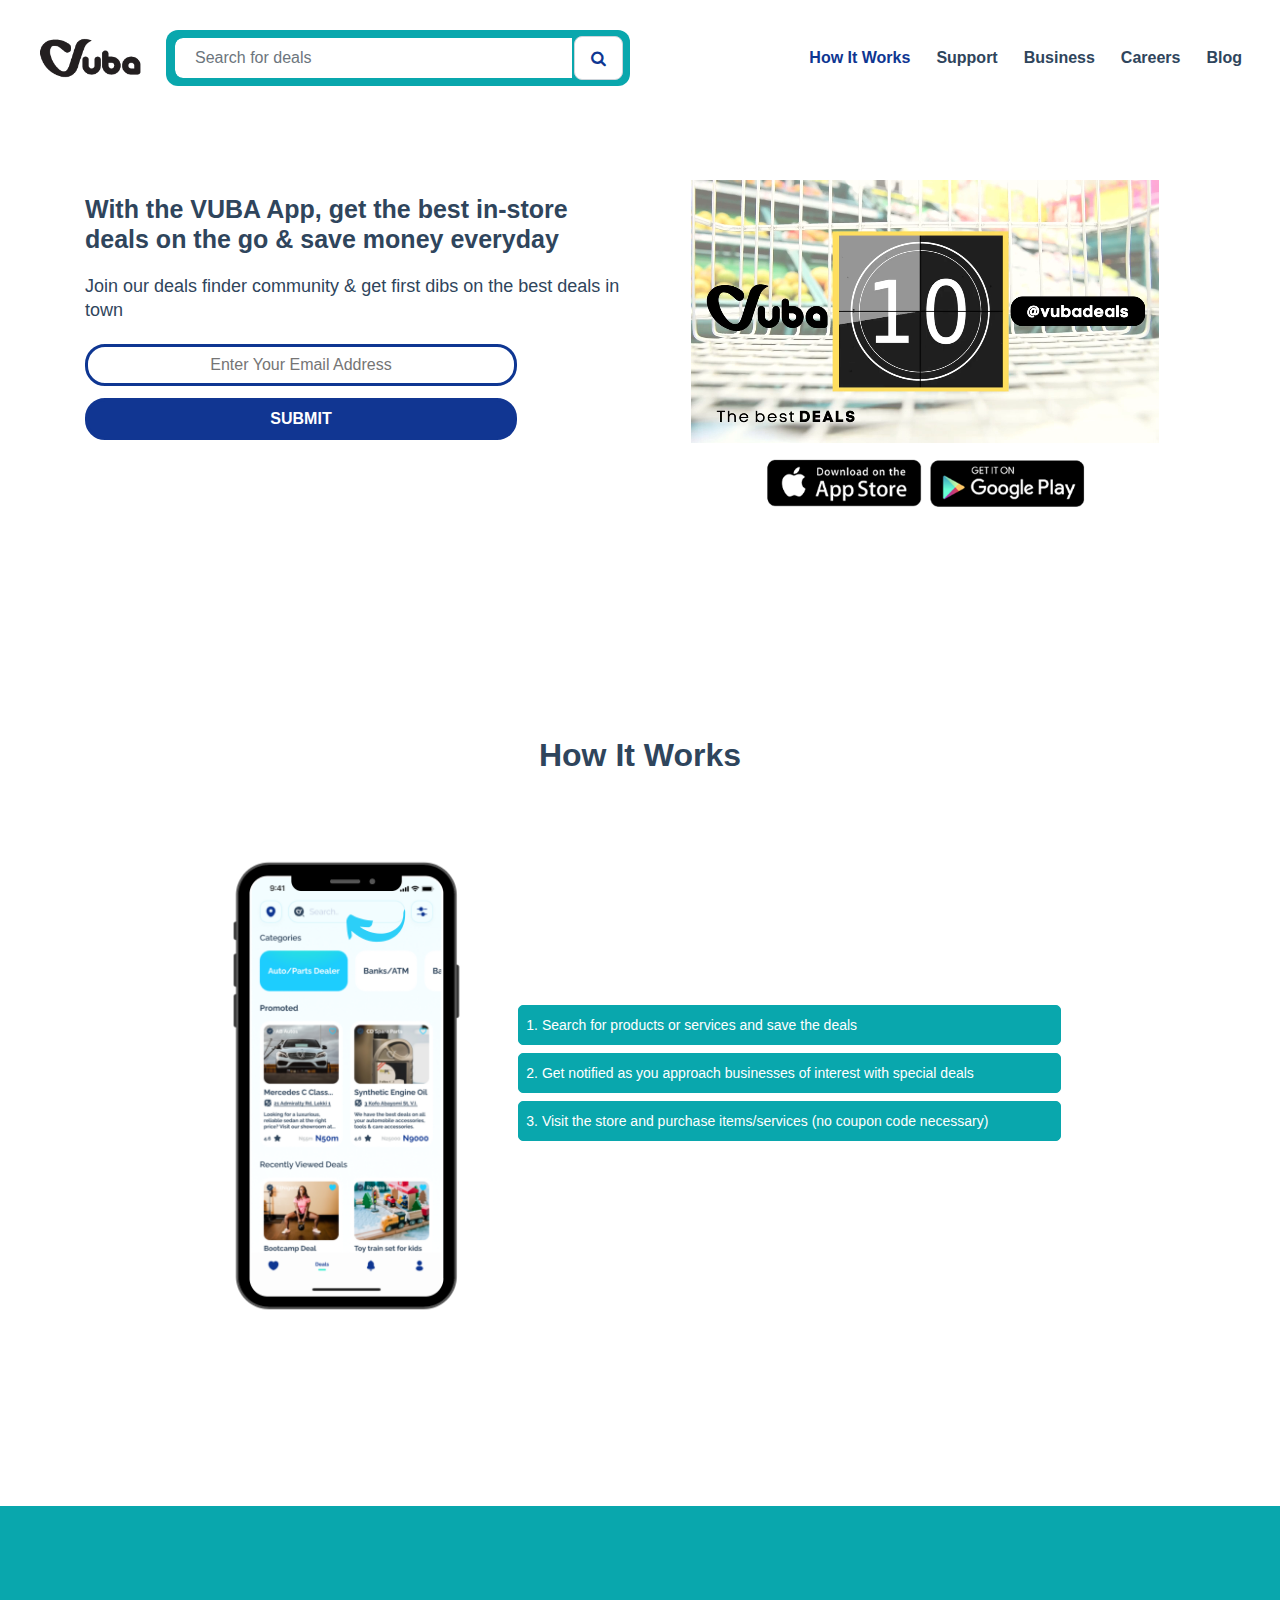
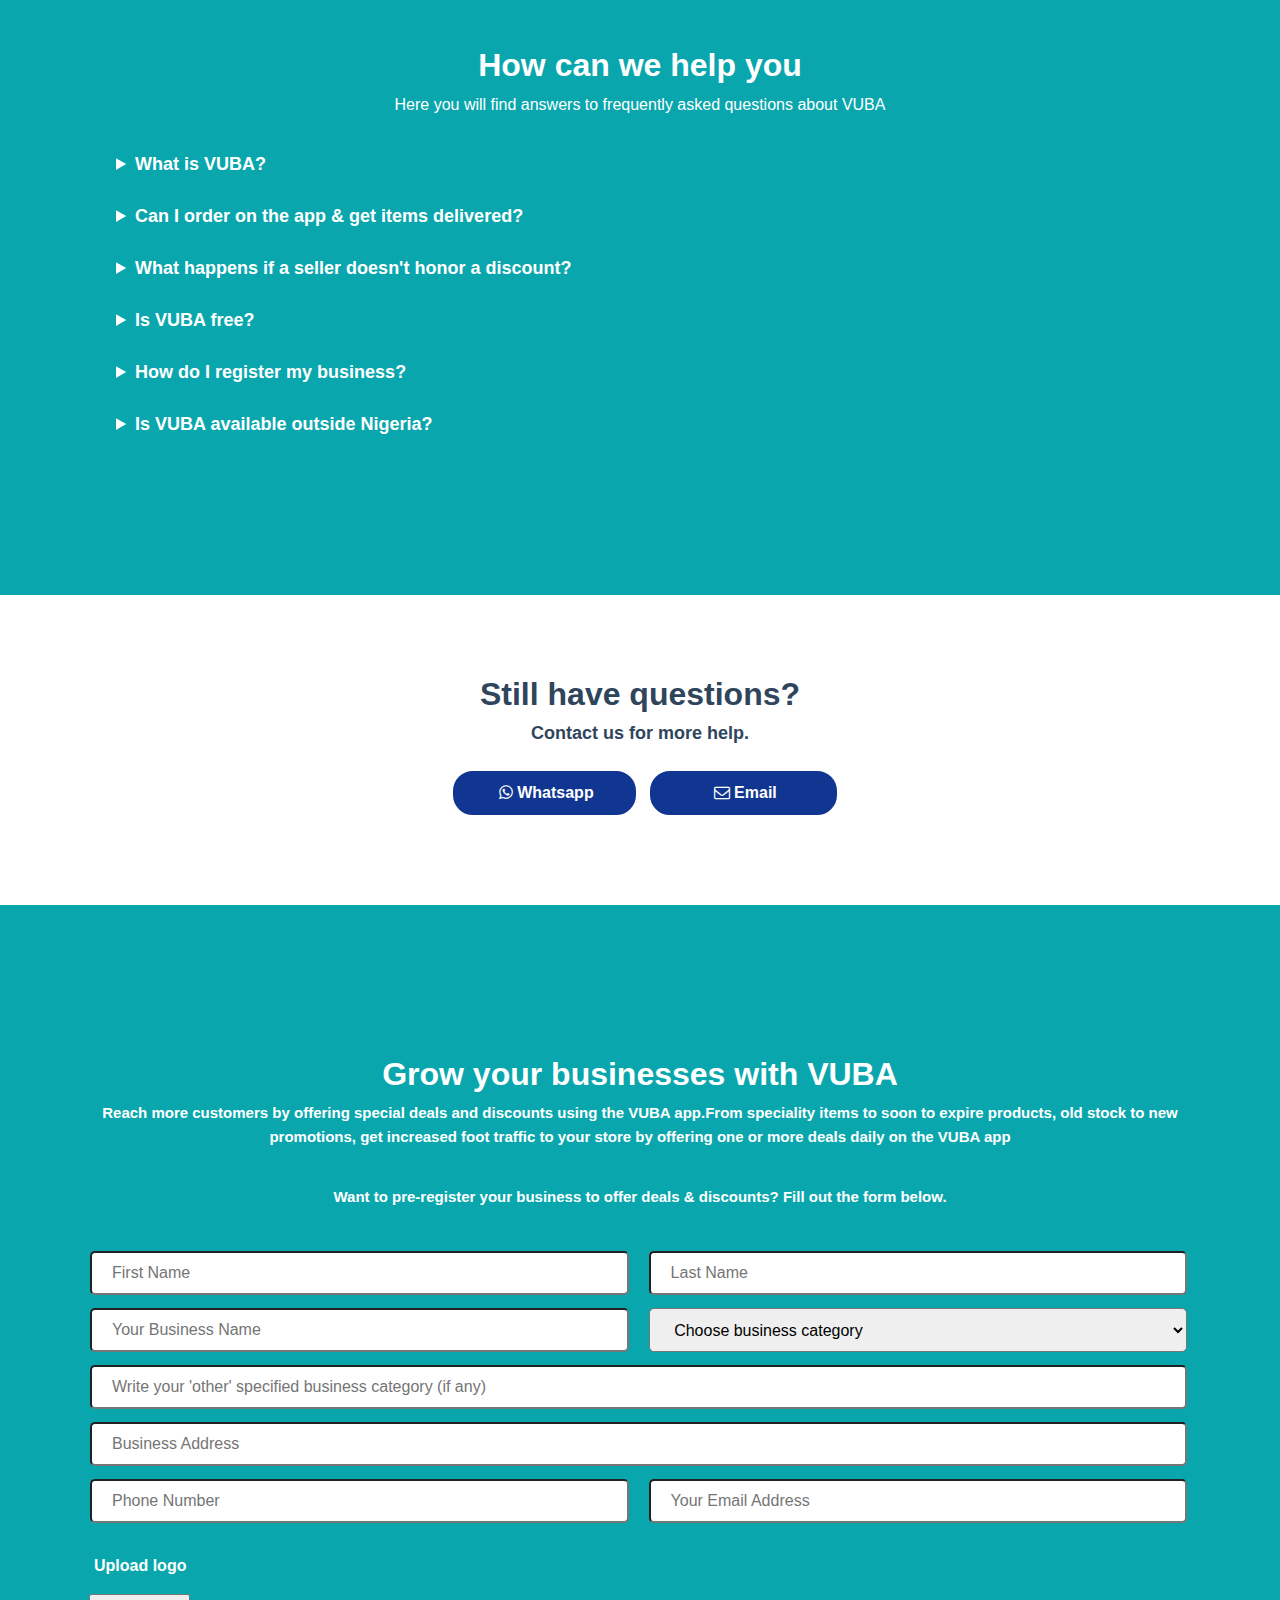
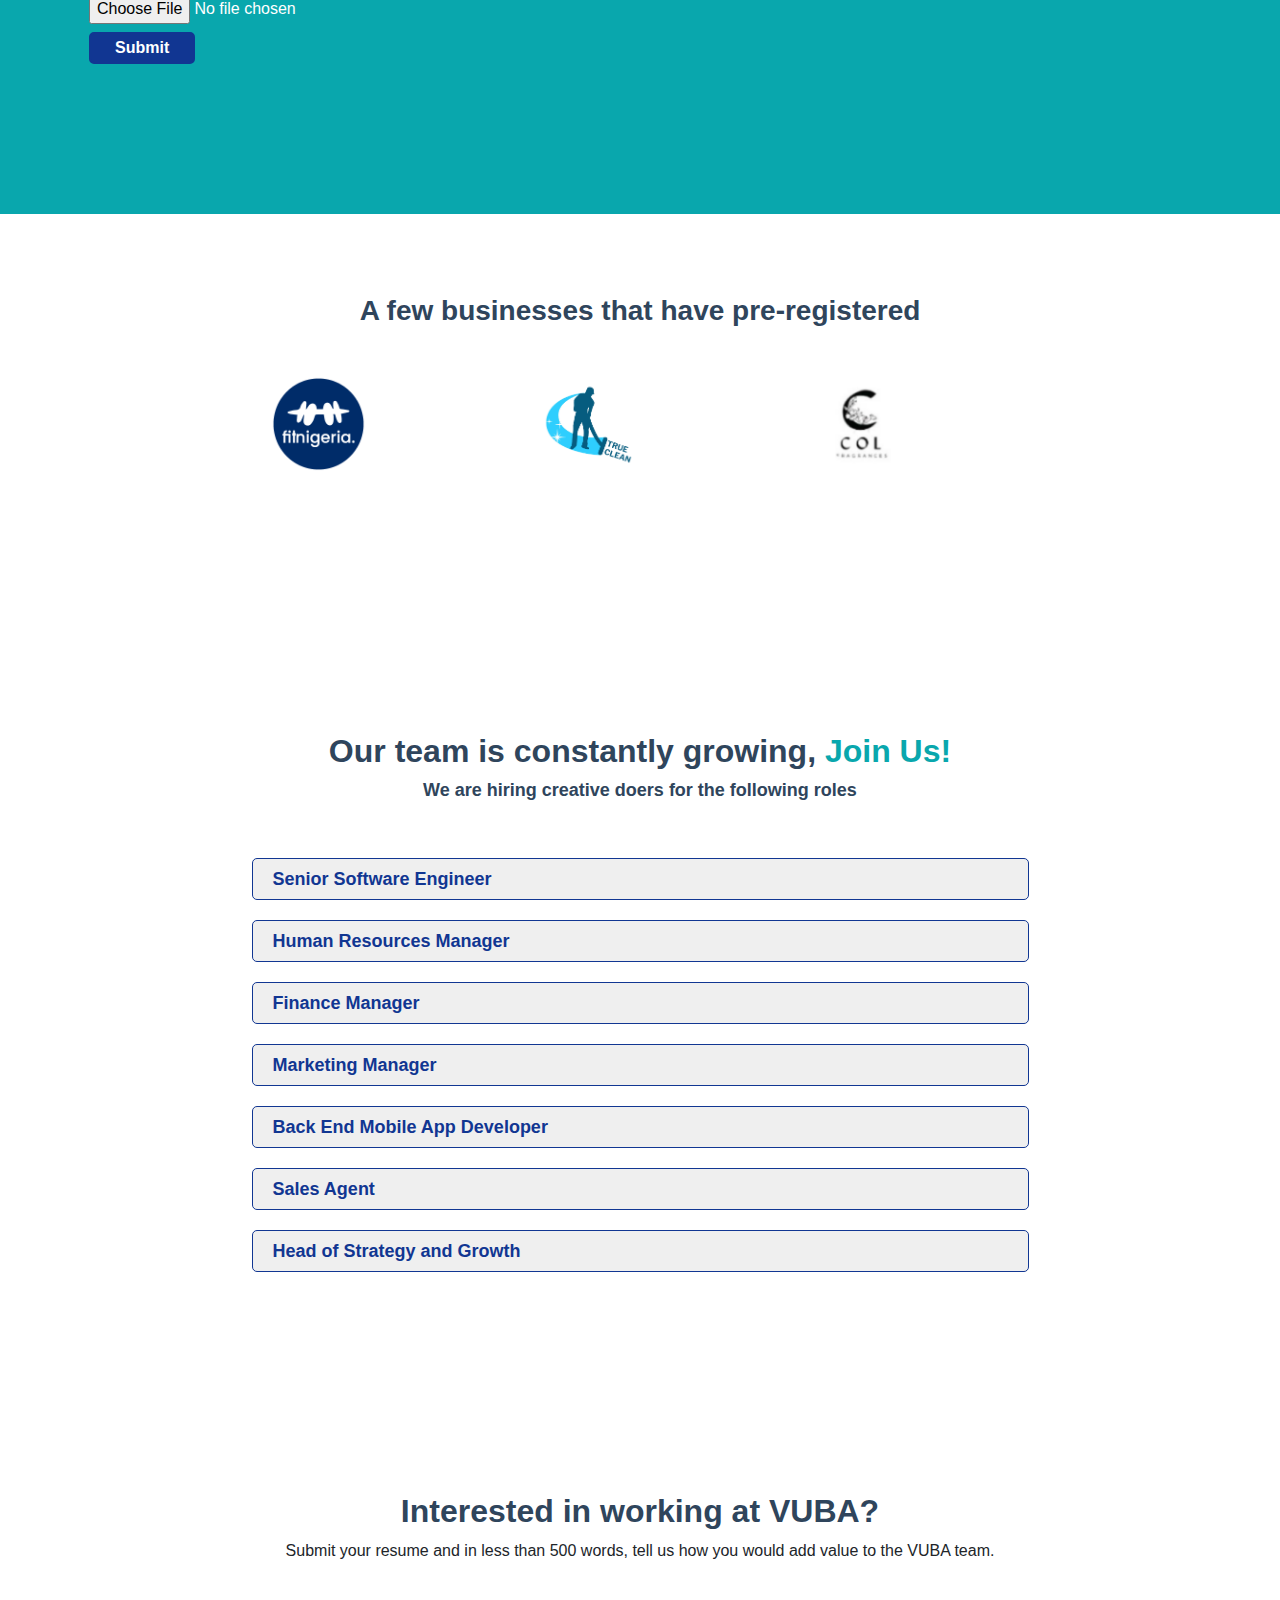
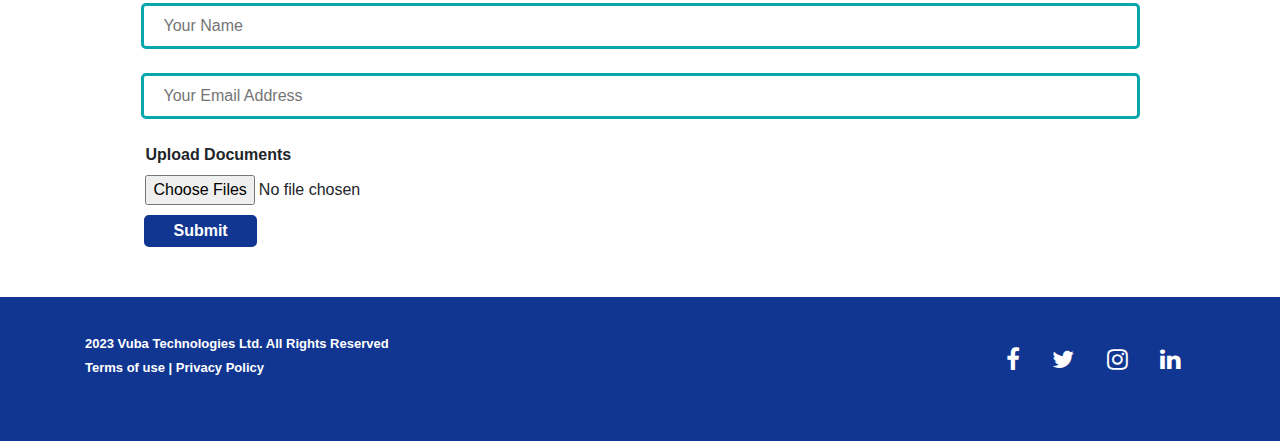
<file: index.html>
<!doctype html>
<html lang="en">
  <head>
    <!-- Required meta tags -->
    <meta charset="utf-8">
    <meta name="viewport" content="width=device-width, initial-scale=1.0">

    <!-- Bootstrap CSS -->
    <link rel="stylesheet" href="https://cdn.jsdelivr.net/npm/bootstrap@4.6.2/dist/css/bootstrap.min.css">

    <!-- Main Css-->
      <link rel="stylesheet" type="text/css" href="css/style.css">

    <!-- font-awesome.min.css -->
    <link rel="stylesheet" href="css/font-awesome.min.css">

      <link rel="stylesheet" href="css/owl.carousel.min.css">
      <link rel="stylesheet" href="css/owl.theme.default.min.css">

    <title>Vubadeals.com</title>
    <link rel="icon" href="img/favicon.png">
  </head>
  <body>
    <!-- Header Section Start-->



  
    <header class="header-section">
      <div class="container">
              <nav class="navbar navbar-expand-lg fixed-top navbar-light bg-light">
        <a class="navbar-brand" href="index.html">
          <img src="img/Logo.png" class="logo">
        </a>
        <button class="navbar-toggler" type="button" data-toggle="collapse" data-target="#navbarSupportedContent" aria-controls="navbarSupportedContent" aria-expanded="false" aria-label="Toggle navigation">
          <span class="navbar-toggler-icon"></span>
        </button>

        <div class="header-inner">
            <div class="deals">
              <div class="input-group flex-nowrap">
            <input type="text" class="form-control" placeholder="Search for deals" aria-label="Username" aria-describedby="addon-wrapping">
            <span class="input-group-text" id="addon-wrapping"><i class="fa fa-search" aria-hidden="true"></i></span>
          </div>
            </div>
          </div>

        <div class="collapse navbar-collapse" id="navbarSupportedContent">
          <ul class="navbar-nav ml-auto">
            <li class="nav-item active">
              <a class="nav-link" href="#How It Works">How It Works <span class="sr-only">(current)</span></a>
            </li>
            <li class="nav-item"><a class="nav-link" href="#Support">Support</a></li>
            <li class="nav-item"><a class="nav-link" href="#For Business">Business</a></li>
            <li class="nav-item"><a class="nav-link" href="#Careers">Careers</a></li>
            <li class="nav-item"><a class="nav-link" href="blog.html">Blog</a></li>
          </ul>
        </div>

      </nav>
      </div>
    </header>




    <!-- Header Section End-->

    <!-- Banner Section Start-->
      <section class="banner-section" id="">
        <div class="container">
          <div class="row">
            <div class="col-md-6 banner-column">
             
             <h1>With the <span>VUBA</span> App, get the best in-store deals on the go & save money everyday</h1>
             <p>Join our deals finder community & get first dibs on the best deals in town</p>
             <form action="" method="">
               <div class="banner-inner" id="">
                 <input type="email" name="" placeholder="Enter Your Email Address">
               <input class="submit-btn" type="submit">
               </div>
             </form>
            </div>
            <div class="col-md-6 banner-column">
              <div class="banner-right">
              <video autoplay loop muted plays-inline class="vuba-apps" height="">
              <source src="video/WelcometoVubaDeals.mp4" type="video/mp4">
            </video>
            <img src="img/appslogo.png" class="apps-btn">
            </div>
            </div>
          </div>
        </div>
      </section>

    <!-- Banner Section End-->

    <!-- Support Section Start-->
      <section class="support-section" id="How It Works">
        <div class="container">
          <div class="row">
            <div class="col-md-12">
              <h1>How It Works</h1>
            </div>

            <div class="support-inner">
              <div class="card mb-3" style="max-width: 850px;">
                <div class="row g-0">
                  <div class="col-md-4">
                    <img src="img/0001(2).png" id="pic">
                  </div>
                  <div class="col-md-8">
                    <form>
                        <div class="sus">
                          <label onclick="myfun()">1. Search for products or services and save the deals</label>
                          <label onclick="myfun2()">2. Get notified as you approach businesses of interest with special deals</label>
                          <label onclick="myfun3()">3. Visit the store and purchase items/services (no coupon code necessary)</label>
                      </form>
                  </div>
                </div>
              </div>
            </div>

          </div>
        </div>
      </section>
    <!-- Support Section End-->

    <!-- FQ Section Start-->
      <section class="fq-section" id="Support">
        <div class="container">
          <div class="row">
            <div class="col-md-12">
              <h1>How can we help you</h1>
              <p>Here you will find answers to frequently asked questions about <span>VUBA</span></p>
            </div>

            <div class="fq-left">
              <div class="col-md-12">
                <details>
                  <summary>What is VUBA?</summary>
                  <P>Vuba (or Vuba Deals) is a service that allows sellers share millions of in-store deals with shoppers.Shoppers can search for the best deals or get notified as they approach sellers with broadcasted deals.</P>
                </details>

                <details>
                  <summary>Can I order on the app & get items delivered?</summary>
                  <P>No, you currently can’t order and get items delivered via the app. Vuba is designed to increase physical interaction and give you the opportunity to check out other available items sold by your favorite retailers.</P>
                </details>

                <details>
                  <summary>What happens if a seller doesn't honor a discount?</summary>
                  <P>We encourage shoppers to rate and review all sellers and deals. This helps other shoppers making buying decisions. If a seller doesn’t honor a discount, please report them and we will review and if confirmed, we will warn, suspend and delete the account (in that order).</P>
                </details>

                <details>
                  <summary>Is VUBA free?</summary>
                  <P>Vuba is and will always be free for shoppers. Sellers are charged a nominal fee to share, promote, broadcast deals.</P>
                </details>

                <details>
                  <summary>How do I register my business?</summary>
                  <P>Download the Vuba Deals app and select “Seller”. Follow the instructions and you will be registered in less than 2 minutes. You may also pre-register your business before the app launches to take advantage of pre-launch perks.</P>
                </details>

                <details>
                  <summary>Is VUBA available outside Nigeria?</summary>
                  <P>We are not currently available outside Nigeria. We look forward to expanding across the continent and beyond in the coming months. Send us a message to request access to Vuba in your country.</P>
                </details>
              </div>
            </div>
          </div>
        </div>
      </section>
    <!-- FQ Section End-->

    <!-- question Section Start-->
    <section class="question-section">
      <div class="container">
        <div class="row">
          <div class="col-md-12">
                <h3>Still have questions?</h3>
                <p>Contact us for more help.</p>
                <button type="btn" class="apps-btn"><a href=""><i class="fa fa-whatsapp" aria-hidden="true"></i></a>Whatsapp</button>
                <button type="btn" class="email-btn"><a href=""><i class="fa fa-envelope-o" aria-hidden="true"></i></a>Email</button>
          </div>
        </div>
      </div>
    </section>

    <!-- question Section End-->

    <!-- Business Section Start-->
      <section class="business-section" id="For Business">
        <div class="container">
          <div class="row">
            <div class="col-md-12">
              <h1>Grow your businesses with <span>VUBA</span></h1>
              <p>Reach more customers by offering special deals and discounts using the <span>VUBA</span> app.From speciality items to soon to expire products, old stock to new promotions, get increased foot traffic to your store by offering one or more deals daily on the <span>VUBA</span> app</p>
            <p>Want to pre-register your business to offer deals & discounts? Fill out the form below.</p>
           </div>
           
             <form action="" method="" class="business-form">
               <div class="form-name">
                <label for="text" ></label>
                <input type="text" name="name" placeholder="First Name">
                <label for="text" ></label>
                <input type="text" name="name" placeholder="Last Name">
              </div>

              <div class="form-name">
                <label for="text" ></label>
                <input type="text" name="name" placeholder="Your Business Name">
                <label for="text" ></label>
                <select id="business-category">
                    <option value="business">Choose business category</option>
                    <option value="active">Bookshop/Library</option>
                    <option value="active">Auto Dealer/Auto Parts Dealer</option>
                    <option value="active">Bank/ATM</option>
                    <option value="active">Beauty/Grooming</option>
                    <option value="active">Business Center/Co-working space</option>
                    <option value="active">Church/Mosque/Religious Center</option>
                    <option value="active">Club/Café/Restaurant/Lounge</option>
                    <option value="active">Electronics Store/Electronics Repair</option>
                    <option value="active">Event Vendor/Event Center</option>
                    <option value="active">Street Vendor/Open Market</option>
                    <option value="active">Telecoms/Internet/Cable TV</option>
                    <option value="active">Other</option>
                   </select>
              </div>

              <div class="form-name">
                <label for="text" ></label>
                <input type="text" name="name" placeholder="Write your 'other' specified business category (if any)">
              </div>

              <div class="form-name">
                <label for="text" ></label>
                <input type="text" name="address" placeholder="Business Address">
              </div>

              <div class="form-name">
                <label for="text" ></label>
                <input type="phonenumber" name="phonename" placeholder="Phone Number">
                <label for="text" ></label>
                <input type="email" name="email" placeholder="Your Email Address">
              </div>

              <div class="col-3" class="business-logo"><br>
                <label for="logo" class="business-logo">Upload logo</label>
                <input name="uploadlogo" type="file" id="formFile">
              </div>

          
            <div class="sub-btn">
              <input type="submit" value="Submit">
            </div>

             </form>
           
          </div>
        </div>
      </section>

      
    <!-- Business Section End-->


    <!-- Pre-registered Section Start-->
    
      <section class="pre-registered">
        <div class="container">
          <div class="row">
            <div class="col-md-12">
              <h3>A few businesses that have pre-registered</h3>
            </div>
          

            <div class="pre-logo">
              <div class="row row-cols-1 row-cols-md-3 g-4">
                <div class="col">
                  <div class="card">
                    <img src="img/logo2.png" class="card-img-top" alt="...">
                  </div>
                </div>
                <div class="col">
                  <div class="card">
                    <img src="img/logo3.png" class="card-img-top" alt="...">
                  </div>
                </div>
                <div class="col">
                  <div class="card">
                    <img src="img/logo4.png" class="card-img-top" alt="...">
                  </div>
                </div>

            </div>
          </div>
        </div>
      </section>

    <!-- Pre-registered Section End-->


    <!-- Join Us Section Start-->
      <section class="join-us" id="Careers">
        <div class="container">
          <div class="row">
            <div class="col-md-12">
              <h1>Our team is constantly growing,<span> Join Us!</span></h1>
              <p>We are hiring creative doers for the following roles</p>
            </div>

            <div class="col-md-12">
              <div class="team">
                <a href="SeniorSoftwareEngineer.html" target="_blank"><button>Senior Software Engineer</button></a>
                <a href="HumanResourcesManager.html" target="_blank"><button>Human Resources Manager</button></a>
                <a href="FinanceManager.html" target="_blank"><button>Finance Manager</button></a>
                <a href="MarketingManager.html" target="_blank"><button>Marketing Manager</button></a>
                <a href="Developer.html" target="_blank"><button>Back End Mobile App Developer</button></a>
                <a href="SalesAgent.html" target="_blank"><button>Sales Agent</button></a>
                <a href="HeadStrategyGrowth.html" target="_blank"><button>Head of Strategy and Growth</button></a>
              </div>
            </div>                    
            </div>
          </div>
        </section>


    <!-- Join Us Section End-->


    <!-- Working Section Start-->

    <section class="working-section">
      <div class="container">
        <div class="row">
          <div class="col-md-12">
            <h1>Interested in working at <span>VUBA</span>?</h1>
            <p>Submit your resume and in less than 500 words, tell us how you would add value to the <span>VUBA</span> team.</p>

            <form action="" method="">
              <div class="working-form">
              <div class="form-name">
                <label for="text" ></label>
                <input type="text" name="name" placeholder="Your Name">
              </div>
              <div class="form-name">
                <label for="email" ></label>
                <input type="email" name="email" placeholder="Your Email Address">
              </div>
              <div>
             </div>
            </form>
              <div class="w-form">
                <form action="">
                  <div class="col-3" class="business-logo"><br>
                <label for="logo" class="business-logo">Upload Documents</label>
                <input type="file" id="files" name="files" multiple>
              </div>
            <div class="sub-btn">
              <input type="submit" value="Submit">
            </div>
                </form>
              </div>
            

          </div>
        </div>
      </div>
    </section>

    <!-- working Section End-->

    <!-- Footer Section Start-->

    <section class="footer-section">
      <div class="container">
        <div class="row">
          <div class="col-md-6">
            <div class="condition">
              <p>2023 Vuba Technologies Ltd. All Rights Reserved <a href="Terms of Use.html" target="_blank"><br>Terms of use</a> | <a href="PrivacyPolicy.html" target="">Privacy Policy</a></p>
            </div>
          </div>
          <div class="col-md-6">
            <div class="social-icon">
              <ul>
                <li><a href="https://m.facebook.com/people/Vuba-Deals/100087874943976/" target="_blank"><i class="fa fa-facebook"></i></a></li>
                <li><a href="https://twitter.com/vubadeals" target="_blank"><i class="fa fa-twitter"></i></a></li>
                <li><a href="https://www.instagram.com/vubadeals/" target="_blank"><i class="fa fa-instagram"></i></a></li>
                <li><a href="https://www.linkedin.com/company/vubadeals/" target="_blank"><i class="fa fa-linkedin"></i></a></li>
              </ul>
            </div>
          </div>
        </div>
      </div>
    </section>

    <!-- Footer Section End-->

    

    <!-- Optional JavaScript; choose one of the two! -->

    <!-- Option 1: jQuery and Bootstrap Bundle (includes Popper) -->
    <script src="https://cdn.jsdelivr.net/npm/jquery@3.5.1/dist/jquery.slim.min.js"></script>
    <script src="https://cdn.jsdelivr.net/npm/bootstrap@4.6.2/dist/js/bootstrap.bundle.min.js"></script>
    <script src="js/owl.carousel.min.js"></script>
    <!---
    <script>
      $('.owl-carousel').owlCarousel({
              loop:true,
              margin:10,
              nav:false,
              autoplay:true,
              autoplayTimeout:5000,
              responsive:{
                  0:{
                      items:1
                  },
                  600:{
                      items:1
                  },
                  1000:{
                      items:5
                  }
              }
          })
      
    </script>
    --->

    <script>
      function myfun()
      {
        document.getElementById("pic") .src="img/0001(2).png";
      }
      function myfun2()
      {
        document.getElementById("pic") .src="img/0002(1).png";
      }
      function myfun3()
      {
        document.getElementById("pic") .src="img/0003.png";
      }
    </script>

    <!-- Option 2: Separate Popper and Bootstrap JS -->
    <!--
    <script src="https://cdn.jsdelivr.net/npm/jquery@3.5.1/dist/jquery.slim.min.js" integrity="sha384-DfXdz2htPH0lsSSs5nCTpuj/zy4C+OGpamoFVy38MVBnE+IbbVYUew+OrCXaRkfj" crossorigin="anonymous"></script>
    <script src="https://cdn.jsdelivr.net/npm/popper.js@1.16.1/dist/umd/popper.min.js" integrity="sha384-9/reFTGAW83EW2RDu2S0VKaIzap3H66lZH81PoYlFhbGU+6BZp6G7niu735Sk7lN" crossorigin="anonymous"></script>
    <script src="https://cdn.jsdelivr.net/npm/bootstrap@4.6.2/dist/js/bootstrap.min.js" integrity="sha384-+sLIOodYLS7CIrQpBjl+C7nPvqq+FbNUBDunl/OZv93DB7Ln/533i8e/mZXLi/P+" crossorigin="anonymous"></script>
    -->

  </body>
</html>
</file>
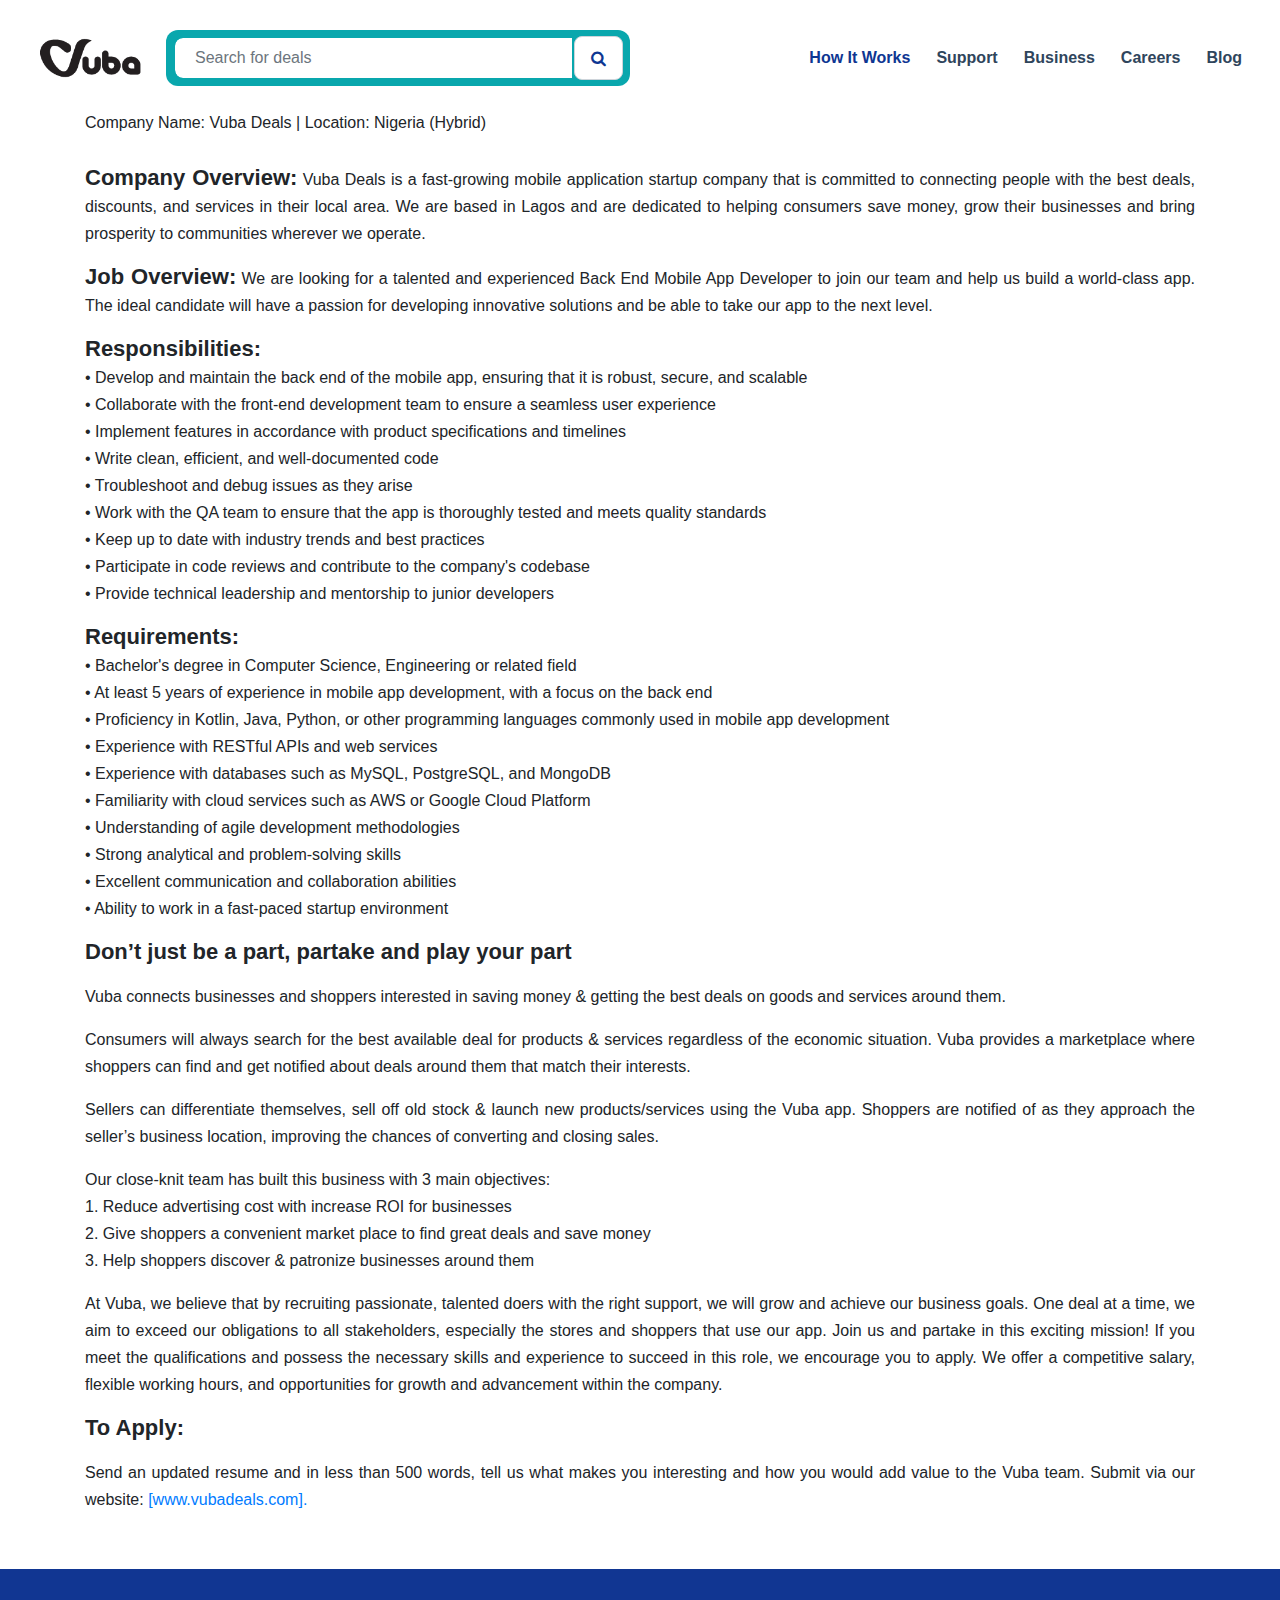
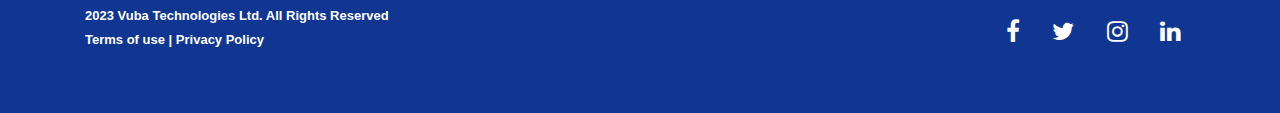
<file: Developer.html>
<!doctype html>
<html lang="en">
  <head>
    <!-- Required meta tags -->
    <meta charset="utf-8">
    <meta name="viewport" content="width=device-width, initial-scale=1.0">

    <!-- Bootstrap CSS -->
    <link rel="stylesheet" href="https://cdn.jsdelivr.net/npm/bootstrap@4.6.2/dist/css/bootstrap.min.css">

    <!-- Main Css-->
      <link rel="stylesheet" type="text/css" href="css/style.css">

    <!-- font-awesome.min.css -->
    <link rel="stylesheet" href="css/font-awesome.min.css">

      <link rel="stylesheet" href="css/owl.carousel.min.css">
      <link rel="stylesheet" href="css/owl.theme.default.min.css">

    <title>Vubadeals.com</title>
    <link rel="icon" href="img/favicon.png">
  </head>
  <body>
    <!-- Header Section Start-->
  
    <header class="header-section">
      <div class="container">
              <nav class="navbar navbar-expand-lg fixed-top navbar-light bg-light">
        <a class="navbar-brand" href="index.html">
          <img src="img/Logo.png" class="logo">
        </a>
        <button class="navbar-toggler" type="button" data-toggle="collapse" data-target="#navbarSupportedContent" aria-controls="navbarSupportedContent" aria-expanded="false" aria-label="Toggle navigation">
          <span class="navbar-toggler-icon"></span>
        </button>

        <div class="header-inner">
            <div class="deals">
              <div class="input-group flex-nowrap">
            <input type="text" class="form-control" placeholder="Search for deals" aria-label="Username" aria-describedby="addon-wrapping">
            <span class="input-group-text" id="addon-wrapping"><i class="fa fa-search" aria-hidden="true"></i></span>
          </div>
            </div>
          </div>

        <div class="collapse navbar-collapse" id="navbarSupportedContent">
          <ul class="navbar-nav ml-auto">
            <li class="nav-item active">
              <a class="nav-link" href="#How It Works">How It Works <span class="sr-only">(current)</span></a>
            </li>
            <li class="nav-item"><a class="nav-link" href="#Support">Support</a></li>
            <li class="nav-item"><a class="nav-link" href="#For Business">Business</a></li>
            <li class="nav-item"><a class="nav-link" href="#Careers">Careers</a></li>
            <li class="nav-item"><a class="nav-link" href="blog.html">Blog</a></li>
          </ul>
        </div>

      </nav>
      </div>
    </header>
    <!-- Header Section End-->


    <!-- Senior Software Engineer Section start-->
    <section class="Software">
      <div class="container">
      <div class="row">
        <div class="col-md-12">
          <h1>Back End Mobile App Developer</h1>
          <h6>Company Name: Vuba Deals | Location: Nigeria (Hybrid)</h6><br>
          <p><span>Company Overview:</span>
Vuba Deals is a fast-growing mobile application startup company that is committed to connecting people with the best deals, discounts, and services in their local area. We are based in Lagos and are dedicated to helping consumers save money, grow their businesses and bring prosperity to communities wherever we operate.</p>

<p><span>Job Overview:</span> 
We are looking for a talented and experienced Back End Mobile App Developer to join our team and help us build a world-class app. The ideal candidate will have a passion for developing innovative solutions and be able to take our app to the next level.</p>

<p><span>Responsibilities:</span> <br>
• Develop and maintain the back end of the mobile app, ensuring that it is robust, secure, and scalable<br>
• Collaborate with the front-end development team to ensure a seamless user experience<br>
• Implement features in accordance with product specifications and timelines<br>
• Write clean, efficient, and well-documented code<br>
• Troubleshoot and debug issues as they arise<br>
• Work with the QA team to ensure that the app is thoroughly tested and meets quality standards<br>
• Keep up to date with industry trends and best practices<br>
• Participate in code reviews and contribute to the company's codebase<br>
• Provide technical leadership and mentorship to junior developers
</p>

<p><span>Requirements:</span> <br>
• Bachelor's degree in Computer Science, Engineering or related field<br>
• At least 5 years of experience in mobile app development, with a focus on the back end<br>
• Proficiency in Kotlin, Java, Python, or other programming languages commonly used in mobile app development<br>
• Experience with RESTful APIs and web services<br>
• Experience with databases such as MySQL, PostgreSQL, and MongoDB<br>
• Familiarity with cloud services such as AWS or Google Cloud Platform<br>
• Understanding of agile development methodologies<br>
• Strong analytical and problem-solving skills<br>
• Excellent communication and collaboration abilities<br>
• Ability to work in a fast-paced startup environment</p>

<p><span>Don’t just be a part, partake and play your part</span></p>
<p>Vuba connects businesses and shoppers interested in saving money & getting the best deals on goods and services around them.</p> 

<p>Consumers will always search for the best available deal for products & services regardless of the economic situation. Vuba provides a marketplace where shoppers can find and get notified about deals around them that match their interests. </p>

<p>Sellers can differentiate themselves, sell off old stock & launch new products/services using the Vuba app. Shoppers are notified of as they approach the seller’s business location, improving the chances of converting and closing sales.</p> 
<p>Our close-knit team has built this business with 3 main objectives:<br>
1.  Reduce advertising cost with increase ROI for businesses<br>
2.  Give shoppers a convenient market place to find great deals and save money<br>
3.  Help shoppers discover & patronize businesses around them<br></p>
 
<p>At Vuba, we believe that by recruiting passionate, talented doers with the right support, we will grow and achieve our business goals. One deal at a time, we aim to exceed our obligations to all stakeholders, especially the stores and shoppers that use our app. Join us and partake in this exciting mission!
If you meet the qualifications and possess the necessary skills and experience to succeed in this role, we encourage you to apply. We offer a competitive salary, flexible working hours, and opportunities for growth and advancement within the company.</p>


<p><span>To Apply:</span></p>

<p>Send an updated resume and in less than 500 words, tell us what makes you interesting and how you would add value to the Vuba team. Submit via our website: <a href="contact@vubadeals.com" target="_blank">[www.vubadeals.com].</a></p>
        </div>
      </div>
    </div>
    </section>

    <!-- Senior Software Engineer Section End-->


    <!-- Footer Section Start-->

    <section class="footer-section">
      <div class="container">
        <div class="row">
          <div class="col-md-6">
            <div class="condition">
              <p>2023 Vuba Technologies Ltd. All Rights Reserved <a href="Terms of Use.html" target="_blank"><br>Terms of use</a> | <a href="PrivacyPolicy.html" target="">Privacy Policy</a></p>
            </div>
          </div>
          <div class="col-md-6">
            <div class="social-icon">
              <ul>
                <li><a href="https://m.facebook.com/people/Vuba-Deals/100087874943976/" target="_blank"><i class="fa fa-facebook"></i></a></li>
                <li><a href="https://twitter.com/vubadeals" target="_blank"><i class="fa fa-twitter"></i></a></li>
                <li><a href="https://www.instagram.com/vubadeals/" target="_blank"><i class="fa fa-instagram"></i></a></li>
                <li><a href="https://www.linkedin.com/company/vubadeals/" target="_blank"><i class="fa fa-linkedin"></i></a></li>
              </ul>
            </div>
          </div>
        </div>
      </div>
    </section>

    <!-- Footer Section End-->

    <!-- Optional JavaScript; choose one of the two! -->

    <!-- Option 1: jQuery and Bootstrap Bundle (includes Popper) -->
    <script src="https://cdn.jsdelivr.net/npm/jquery@3.5.1/dist/jquery.slim.min.js"></script>
    <script src="https://cdn.jsdelivr.net/npm/bootstrap@4.6.2/dist/js/bootstrap.bundle.min.js"></script>
    <script src="js/owl.carousel.min.js"></script>

    <!-- Option 2: Separate Popper and Bootstrap JS -->
    <!--
    <script src="https://cdn.jsdelivr.net/npm/jquery@3.5.1/dist/jquery.slim.min.js" integrity="sha384-DfXdz2htPH0lsSSs5nCTpuj/zy4C+OGpamoFVy38MVBnE+IbbVYUew+OrCXaRkfj" crossorigin="anonymous"></script>
    <script src="https://cdn.jsdelivr.net/npm/popper.js@1.16.1/dist/umd/popper.min.js" integrity="sha384-9/reFTGAW83EW2RDu2S0VKaIzap3H66lZH81PoYlFhbGU+6BZp6G7niu735Sk7lN" crossorigin="anonymous"></script>
    <script src="https://cdn.jsdelivr.net/npm/bootstrap@4.6.2/dist/js/bootstrap.min.js" integrity="sha384-+sLIOodYLS7CIrQpBjl+C7nPvqq+FbNUBDunl/OZv93DB7Ln/533i8e/mZXLi/P+" crossorigin="anonymous"></script>
    -->

  </body>
</html>
</file>
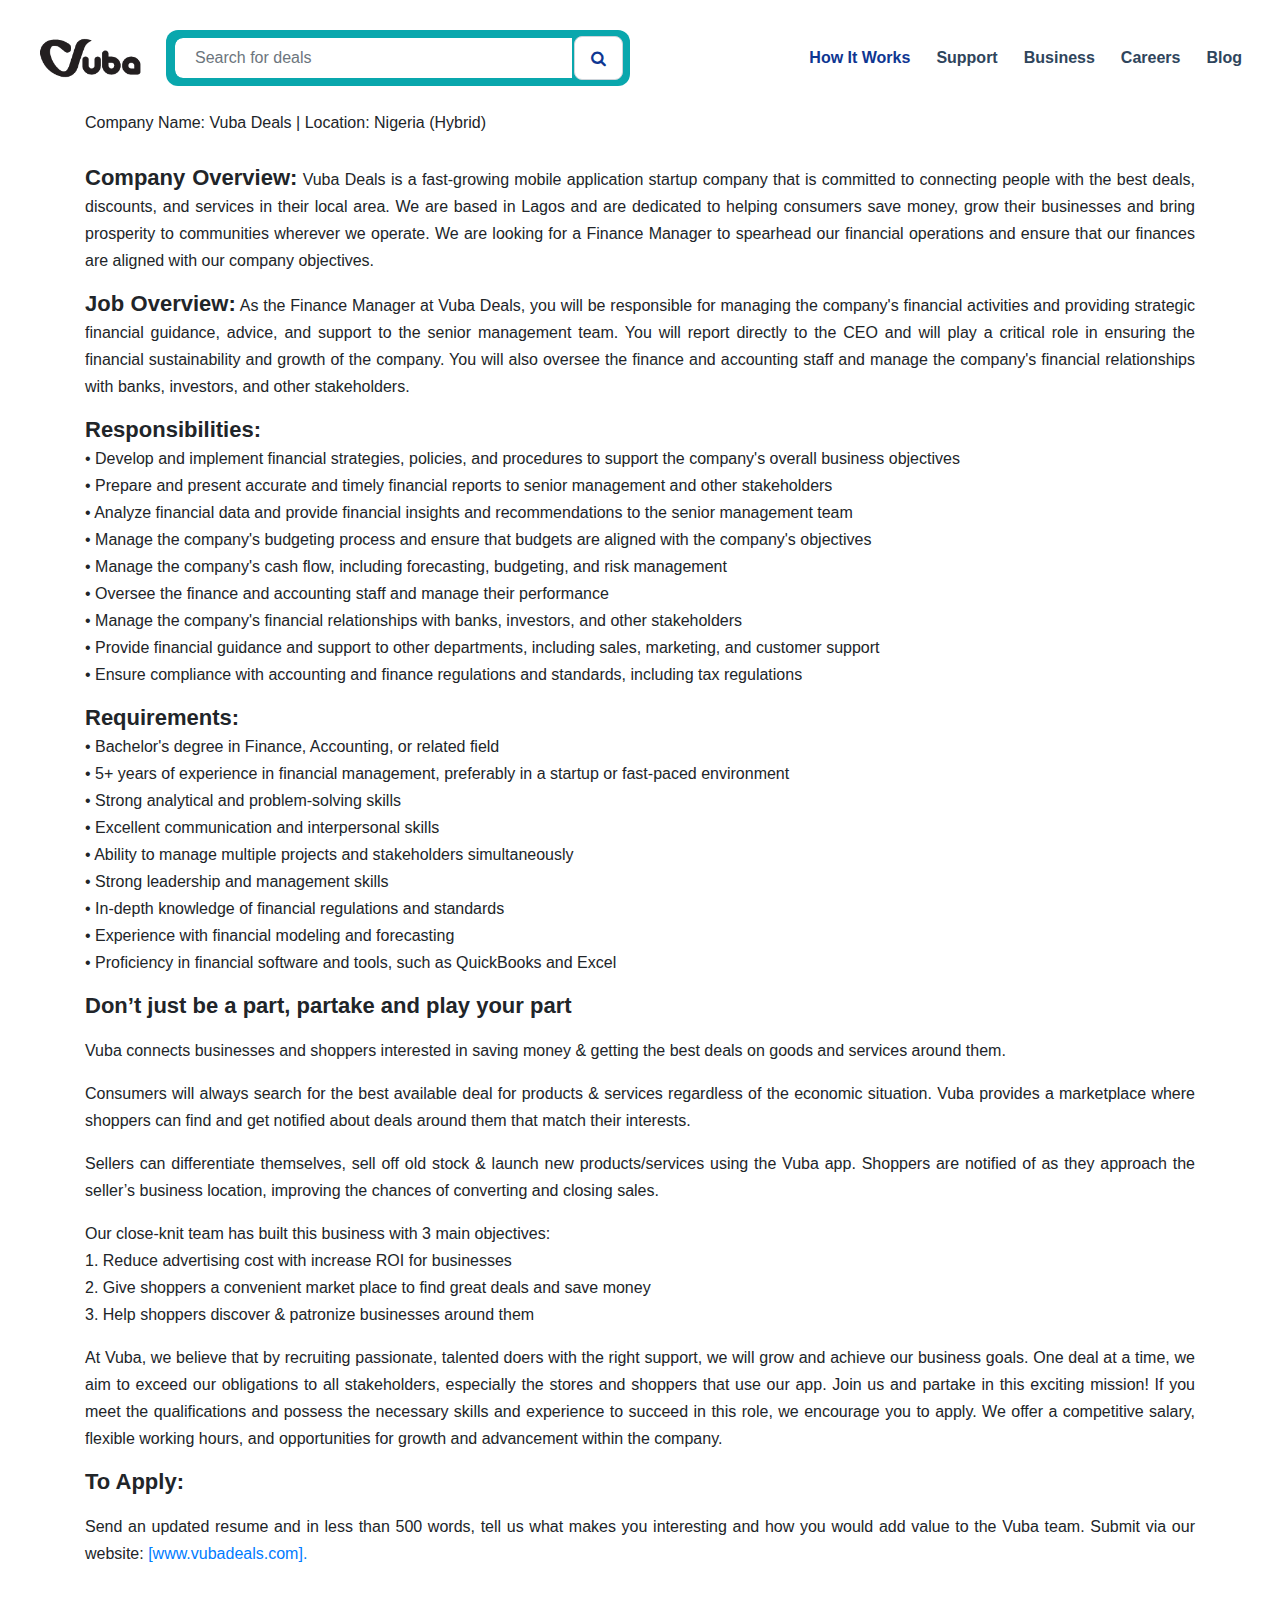
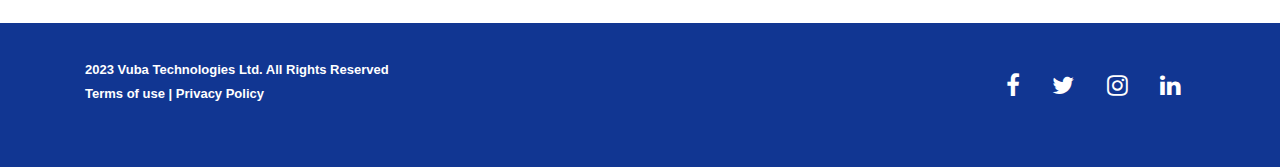
<file: FinanceManager.html>
<!doctype html>
<html lang="en">
  <head>
    <!-- Required meta tags -->
    <meta charset="utf-8">
    <meta name="viewport" content="width=device-width, initial-scale=1.0">

    <!-- Bootstrap CSS -->
    <link rel="stylesheet" href="https://cdn.jsdelivr.net/npm/bootstrap@4.6.2/dist/css/bootstrap.min.css">

    <!-- Main Css-->
      <link rel="stylesheet" type="text/css" href="css/style.css">

    <!-- font-awesome.min.css -->
    <link rel="stylesheet" href="css/font-awesome.min.css">

      <link rel="stylesheet" href="css/owl.carousel.min.css">
      <link rel="stylesheet" href="css/owl.theme.default.min.css">

    <title>Vubadeals.com</title>
    <link rel="icon" href="img/favicon.png">
  </head>
  <body>
    <!-- Header Section Start-->
  
    <header class="header-section">
      <div class="container">
              <nav class="navbar navbar-expand-lg fixed-top navbar-light bg-light">
        <a class="navbar-brand" href="index.html">
          <img src="img/Logo.png" class="logo">
        </a>
        <button class="navbar-toggler" type="button" data-toggle="collapse" data-target="#navbarSupportedContent" aria-controls="navbarSupportedContent" aria-expanded="false" aria-label="Toggle navigation">
          <span class="navbar-toggler-icon"></span>
        </button>

        <div class="header-inner">
            <div class="deals">
              <div class="input-group flex-nowrap">
            <input type="text" class="form-control" placeholder="Search for deals" aria-label="Username" aria-describedby="addon-wrapping">
            <span class="input-group-text" id="addon-wrapping"><i class="fa fa-search" aria-hidden="true"></i></span>
          </div>
            </div>
          </div>

        <div class="collapse navbar-collapse" id="navbarSupportedContent">
          <ul class="navbar-nav ml-auto">
            <li class="nav-item active">
              <a class="nav-link" href="#How It Works">How It Works <span class="sr-only">(current)</span></a>
            </li>
            <li class="nav-item"><a class="nav-link" href="#Support">Support</a></li>
            <li class="nav-item"><a class="nav-link" href="#For Business">Business</a></li>
            <li class="nav-item"><a class="nav-link" href="#Careers">Careers</a></li>
            <li class="nav-item"><a class="nav-link" href="blog.html">Blog</a></li>
          </ul>
        </div>

      </nav>
      </div>
    </header>
    <!-- Header Section End-->


    <!-- Senior Software Engineer Section start-->
    <section class="Software">
      <div class="container">
      <div class="row">
        <div class="col-md-12">
          <h1>Finance Manager</h1>
          <h6>Company Name: Vuba Deals | Location: Nigeria (Hybrid)</h6><br>
          <p><span>Company Overview:</span>
Vuba Deals is a fast-growing mobile application startup company that is committed to connecting people with the best deals, discounts, and services in their local area. We are based in Lagos and are dedicated to helping consumers save money, grow their businesses and bring prosperity to communities wherever we operate. We are looking for a Finance Manager to spearhead our financial operations and ensure that our finances are aligned with our company objectives.</p>

<p><span>Job Overview:</span> 
As the Finance Manager at Vuba Deals, you will be responsible for managing the company's financial activities and providing strategic financial guidance, advice, and support to the senior management team. You will report directly to the CEO and will play a critical role in ensuring the financial sustainability and growth of the company. You will also oversee the finance and accounting staff and manage the company's financial relationships with banks, investors, and other stakeholders.</p>

<p><span>Responsibilities:</span><br> 
• Develop and implement financial strategies, policies, and procedures to support the company's overall business objectives<br> 
• Prepare and present accurate and timely financial reports to senior management and other stakeholders<br> 
• Analyze financial data and provide financial insights and recommendations to the senior management team<br> 
• Manage the company's budgeting process and ensure that budgets are aligned with the company's objectives <br>
• Manage the company's cash flow, including forecasting, budgeting, and risk management<br> 
• Oversee the finance and accounting staff and manage their performance<br> 
• Manage the company's financial relationships with banks, investors, and other stakeholders<br> 
• Provide financial guidance and support to other departments, including sales, marketing, and customer support<br> 
• Ensure compliance with accounting and finance regulations and standards, including tax regulations
</p>

<p><span>Requirements:</span><br> 
• Bachelor's degree in Finance, Accounting, or related field <br>
• 5+ years of experience in financial management, preferably in a startup or fast-paced environment <br>
• Strong analytical and problem-solving skills<br> 
• Excellent communication and interpersonal skills <br>
• Ability to manage multiple projects and stakeholders simultaneously <br>
• Strong leadership and management skills<br> 
• In-depth knowledge of financial regulations and standards<br> 
• Experience with financial modeling and forecasting<br> 
• Proficiency in financial software and tools, such as QuickBooks and Excel</p>

<p><span>Don’t just be a part, partake and play your part</span></p>
<p>Vuba connects businesses and shoppers interested in saving money & getting the best deals on goods and services around them.</p> 

<p>Consumers will always search for the best available deal for products & services regardless of the economic situation. Vuba provides a marketplace where shoppers can find and get notified about deals around them that match their interests. </p>

<p>Sellers can differentiate themselves, sell off old stock & launch new products/services using the Vuba app. Shoppers are notified of as they approach the seller’s business location, improving the chances of converting and closing sales.</p> 
<p>Our close-knit team has built this business with 3 main objectives:<br>
1.  Reduce advertising cost with increase ROI for businesses<br>
2.  Give shoppers a convenient market place to find great deals and save money<br>
3.  Help shoppers discover & patronize businesses around them<br></p>
 
<p>At Vuba, we believe that by recruiting passionate, talented doers with the right support, we will grow and achieve our business goals. One deal at a time, we aim to exceed our obligations to all stakeholders, especially the stores and shoppers that use our app. Join us and partake in this exciting mission!
If you meet the qualifications and possess the necessary skills and experience to succeed in this role, we encourage you to apply. We offer a competitive salary, flexible working hours, and opportunities for growth and advancement within the company.</p>


<p><span>To Apply:</span></p>

<p>Send an updated resume and in less than 500 words, tell us what makes you interesting and how you would add value to the Vuba team. Submit via our website: <a href="contact@vubadeals.com" target="_blank">[www.vubadeals.com].</a></p>
        </div>
      </div>
    </div>
    </section>

    <!-- Senior Software Engineer Section End-->


    <!-- Footer Section Start-->

    <section class="footer-section">
      <div class="container">
        <div class="row">
          <div class="col-md-6">
            <div class="condition">
              <p>2023 Vuba Technologies Ltd. All Rights Reserved<a href="Terms of Use.html" target="_blank"><br>Terms of use</a> | <a href="PrivacyPolicy.html" target="">Privacy Policy</a></p>
            </div>
          </div>
          <div class="col-md-6">
            <div class="social-icon">
              <ul>
                <li><a href="https://m.facebook.com/people/Vuba-Deals/100087874943976/" target="_blank"><i class="fa fa-facebook"></i></a></li>
                <li><a href="https://twitter.com/vubadeals" target="_blank"><i class="fa fa-twitter"></i></a></li>
                <li><a href="https://www.instagram.com/vubadeals/" target="_blank"><i class="fa fa-instagram"></i></a></li>
                <li><a href="https://www.linkedin.com/company/vubadeals/" target="_blank"><i class="fa fa-linkedin"></i></a></li>
              </ul>
            </div>
          </div>
        </div>
      </div>
    </section>

    <!-- Footer Section End-->

    <!-- Optional JavaScript; choose one of the two! -->

    <!-- Option 1: jQuery and Bootstrap Bundle (includes Popper) -->
    <script src="https://cdn.jsdelivr.net/npm/jquery@3.5.1/dist/jquery.slim.min.js"></script>
    <script src="https://cdn.jsdelivr.net/npm/bootstrap@4.6.2/dist/js/bootstrap.bundle.min.js"></script>
    <script src="js/owl.carousel.min.js"></script>

    <!-- Option 2: Separate Popper and Bootstrap JS -->
    <!--
    <script src="https://cdn.jsdelivr.net/npm/jquery@3.5.1/dist/jquery.slim.min.js" integrity="sha384-DfXdz2htPH0lsSSs5nCTpuj/zy4C+OGpamoFVy38MVBnE+IbbVYUew+OrCXaRkfj" crossorigin="anonymous"></script>
    <script src="https://cdn.jsdelivr.net/npm/popper.js@1.16.1/dist/umd/popper.min.js" integrity="sha384-9/reFTGAW83EW2RDu2S0VKaIzap3H66lZH81PoYlFhbGU+6BZp6G7niu735Sk7lN" crossorigin="anonymous"></script>
    <script src="https://cdn.jsdelivr.net/npm/bootstrap@4.6.2/dist/js/bootstrap.min.js" integrity="sha384-+sLIOodYLS7CIrQpBjl+C7nPvqq+FbNUBDunl/OZv93DB7Ln/533i8e/mZXLi/P+" crossorigin="anonymous"></script>
    -->

  </body>
</html>
</file>
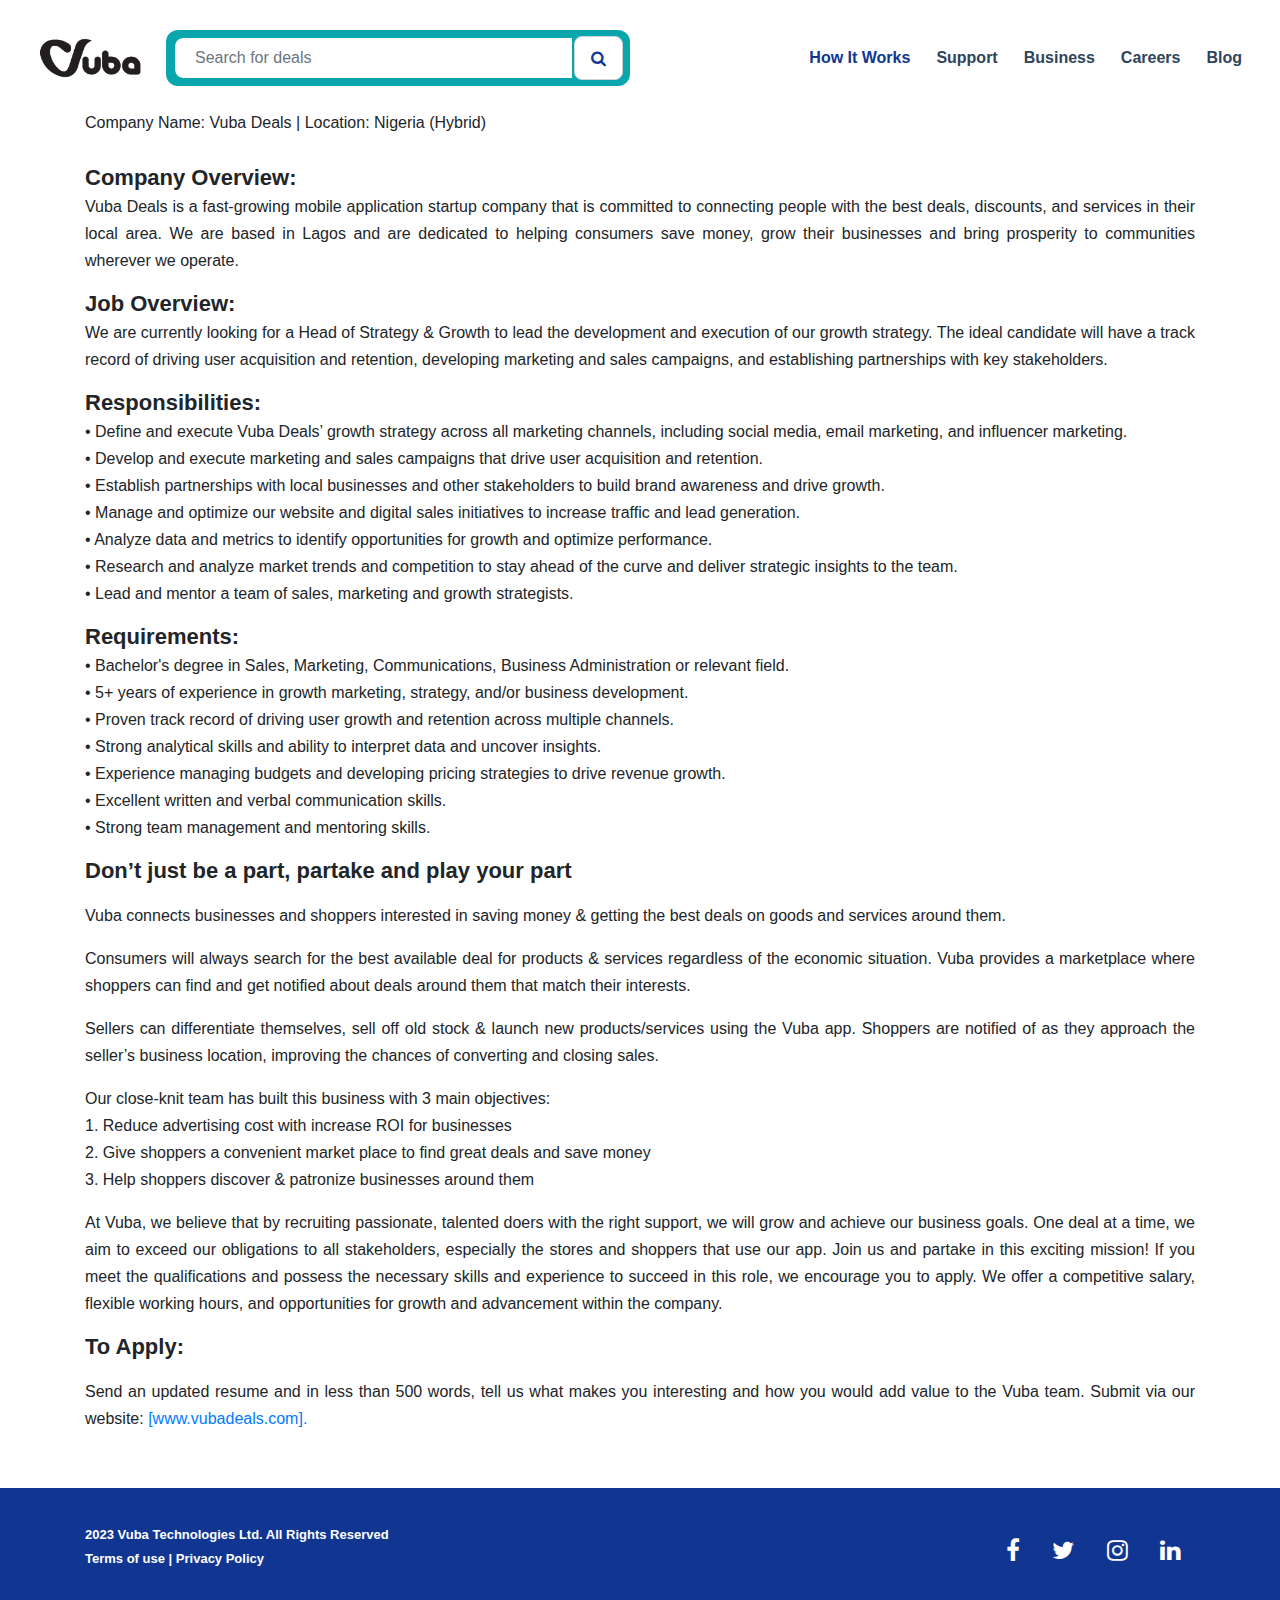
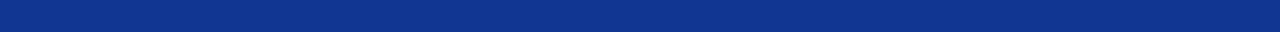
<file: HeadStrategyGrowth.html>
<!doctype html>
<html lang="en">
  <head>
    <!-- Required meta tags -->
    <meta charset="utf-8">
    <meta name="viewport" content="width=device-width, initial-scale=1.0">

    <!-- Bootstrap CSS -->
    <link rel="stylesheet" href="https://cdn.jsdelivr.net/npm/bootstrap@4.6.2/dist/css/bootstrap.min.css">

    <!-- Main Css-->
      <link rel="stylesheet" type="text/css" href="css/style.css">

    <!-- font-awesome.min.css -->
    <link rel="stylesheet" href="css/font-awesome.min.css">

      <link rel="stylesheet" href="css/owl.carousel.min.css">
      <link rel="stylesheet" href="css/owl.theme.default.min.css">

    <title>Vubadeals.com</title>
    <link rel="icon" href="img/favicon.png">
  </head>
  <body>
    <!-- Header Section Start-->
  
    <header class="header-section">
      <div class="container">
              <nav class="navbar navbar-expand-lg fixed-top navbar-light bg-light">
        <a class="navbar-brand" href="index.html">
          <img src="img/Logo.png" class="logo">
        </a>
        <button class="navbar-toggler" type="button" data-toggle="collapse" data-target="#navbarSupportedContent" aria-controls="navbarSupportedContent" aria-expanded="false" aria-label="Toggle navigation">
          <span class="navbar-toggler-icon"></span>
        </button>

        <div class="header-inner">
            <div class="deals">
              <div class="input-group flex-nowrap">
            <input type="text" class="form-control" placeholder="Search for deals" aria-label="Username" aria-describedby="addon-wrapping">
            <span class="input-group-text" id="addon-wrapping"><i class="fa fa-search" aria-hidden="true"></i></span>
          </div>
            </div>
          </div>

        <div class="collapse navbar-collapse" id="navbarSupportedContent">
          <ul class="navbar-nav ml-auto">
            <li class="nav-item active">
              <a class="nav-link" href="#How It Works">How It Works <span class="sr-only">(current)</span></a>
            </li>
            <li class="nav-item"><a class="nav-link" href="#Support">Support</a></li>
            <li class="nav-item"><a class="nav-link" href="#For Business">Business</a></li>
            <li class="nav-item"><a class="nav-link" href="#Careers">Careers</a></li>
            <li class="nav-item"><a class="nav-link" href="blog.html">Blog</a></li>
          </ul>
        </div>

      </nav>
      </div>
    </header>
    <!-- Header Section End-->


    <!-- Senior Software Engineer Section start-->
    <section class="Software">
      <div class="container">
      <div class="row">
        <div class="col-md-12">
          <h1>Head of Strategy and Growth</h1>
          <h6>Company Name: Vuba Deals | Location: Nigeria (Hybrid)</h6><br>
          <p><span>Company Overview:</span><br>
Vuba Deals is a fast-growing mobile application startup company that is committed to connecting people with the best deals, discounts, and services in their local area. We are based in Lagos and are dedicated to helping consumers save money, grow their businesses and bring prosperity to communities wherever we operate.</p>

<p><span>Job Overview:</span> <br>
We are currently looking for a Head of Strategy & Growth to lead the development and execution of our growth strategy. The ideal candidate will have a track record of driving user acquisition and retention, developing marketing and sales campaigns, and establishing partnerships with key stakeholders.</p>

<p><span>Responsibilities:</span><br> 
• Define and execute Vuba Deals’ growth strategy across all marketing channels, including social media, email marketing, and influencer marketing.<br>
• Develop and execute marketing and sales campaigns that drive user acquisition and retention.<br>
• Establish partnerships with local businesses and other stakeholders to build brand awareness and drive growth.<br>
• Manage and optimize our website and digital sales initiatives to increase traffic and lead generation.<br>
• Analyze data and metrics to identify opportunities for growth and optimize performance.<br>
• Research and analyze market trends and competition to stay ahead of the curve and deliver strategic insights to the team.<br>
• Lead and mentor a team of sales, marketing and growth strategists.
</p>

<p><span>Requirements:</span> <br>
• Bachelor's degree in Sales, Marketing, Communications, Business Administration or relevant field.<br>
• 5+ years of experience in growth marketing, strategy, and/or business development.<br>
• Proven track record of driving user growth and retention across multiple channels.<br>
• Strong analytical skills and ability to interpret data and uncover insights.<br>
• Experience managing budgets and developing pricing strategies to drive revenue growth.<br>
• Excellent written and verbal communication skills.<br>
• Strong team management and mentoring skills.
</p>

<p><span>Don’t just be a part, partake and play your part</span></p>
<p>Vuba connects businesses and shoppers interested in saving money & getting the best deals on goods and services around them.</p> 

<p>Consumers will always search for the best available deal for products & services regardless of the economic situation. Vuba provides a marketplace where shoppers can find and get notified about deals around them that match their interests. </p>

<p>Sellers can differentiate themselves, sell off old stock & launch new products/services using the Vuba app. Shoppers are notified of as they approach the seller’s business location, improving the chances of converting and closing sales.</p> 
<p>Our close-knit team has built this business with 3 main objectives:<br>
1.  Reduce advertising cost with increase ROI for businesses<br>
2.  Give shoppers a convenient market place to find great deals and save money<br>
3.  Help shoppers discover & patronize businesses around them<br></p>
 
<p>At Vuba, we believe that by recruiting passionate, talented doers with the right support, we will grow and achieve our business goals. One deal at a time, we aim to exceed our obligations to all stakeholders, especially the stores and shoppers that use our app. Join us and partake in this exciting mission!
If you meet the qualifications and possess the necessary skills and experience to succeed in this role, we encourage you to apply. We offer a competitive salary, flexible working hours, and opportunities for growth and advancement within the company.</p>


<p><span>To Apply:</span></p>

<p>Send an updated resume and in less than 500 words, tell us what makes you interesting and how you would add value to the Vuba team. Submit via our website: <a href="contact@vubadeals.com" target="_blank">[www.vubadeals.com].</a></p>
        </div>
      </div>
    </div>
    </section>

    <!-- Senior Software Engineer Section End-->


    <!-- Footer Section Start-->

    <section class="footer-section">
      <div class="container">
        <div class="row">
          <div class="col-md-6">
            <div class="condition">
              <p>2023 Vuba Technologies Ltd. All Rights Reserved<a href="Terms of Use.html" target="_blank"><br>Terms of use</a> | <a href="PrivacyPolicy.html" target="">Privacy Policy</a></p>
            </div>
          </div>
          <div class="col-md-6">
            <div class="social-icon">
              <ul>
                <li><a href="https://m.facebook.com/people/Vuba-Deals/100087874943976/" target="_blank"><i class="fa fa-facebook"></i></a></li>
                <li><a href="https://twitter.com/vubadeals" target="_blank"><i class="fa fa-twitter"></i></a></li>
                <li><a href="https://www.instagram.com/vubadeals/" target="_blank"><i class="fa fa-instagram"></i></a></li>
                <li><a href="https://www.linkedin.com/company/vubadeals/" target="_blank"><i class="fa fa-linkedin"></i></a></li>
              </ul>
            </div>
          </div>
        </div>
      </div>
    </section>

    <!-- Footer Section End-->

    <!-- Optional JavaScript; choose one of the two! -->

    <!-- Option 1: jQuery and Bootstrap Bundle (includes Popper) -->
    <script src="https://cdn.jsdelivr.net/npm/jquery@3.5.1/dist/jquery.slim.min.js"></script>
    <script src="https://cdn.jsdelivr.net/npm/bootstrap@4.6.2/dist/js/bootstrap.bundle.min.js"></script>
    <script src="js/owl.carousel.min.js"></script>

    <!-- Option 2: Separate Popper and Bootstrap JS -->
    <!--
    <script src="https://cdn.jsdelivr.net/npm/jquery@3.5.1/dist/jquery.slim.min.js" integrity="sha384-DfXdz2htPH0lsSSs5nCTpuj/zy4C+OGpamoFVy38MVBnE+IbbVYUew+OrCXaRkfj" crossorigin="anonymous"></script>
    <script src="https://cdn.jsdelivr.net/npm/popper.js@1.16.1/dist/umd/popper.min.js" integrity="sha384-9/reFTGAW83EW2RDu2S0VKaIzap3H66lZH81PoYlFhbGU+6BZp6G7niu735Sk7lN" crossorigin="anonymous"></script>
    <script src="https://cdn.jsdelivr.net/npm/bootstrap@4.6.2/dist/js/bootstrap.min.js" integrity="sha384-+sLIOodYLS7CIrQpBjl+C7nPvqq+FbNUBDunl/OZv93DB7Ln/533i8e/mZXLi/P+" crossorigin="anonymous"></script>
    -->

  </body>
</html>
</file>
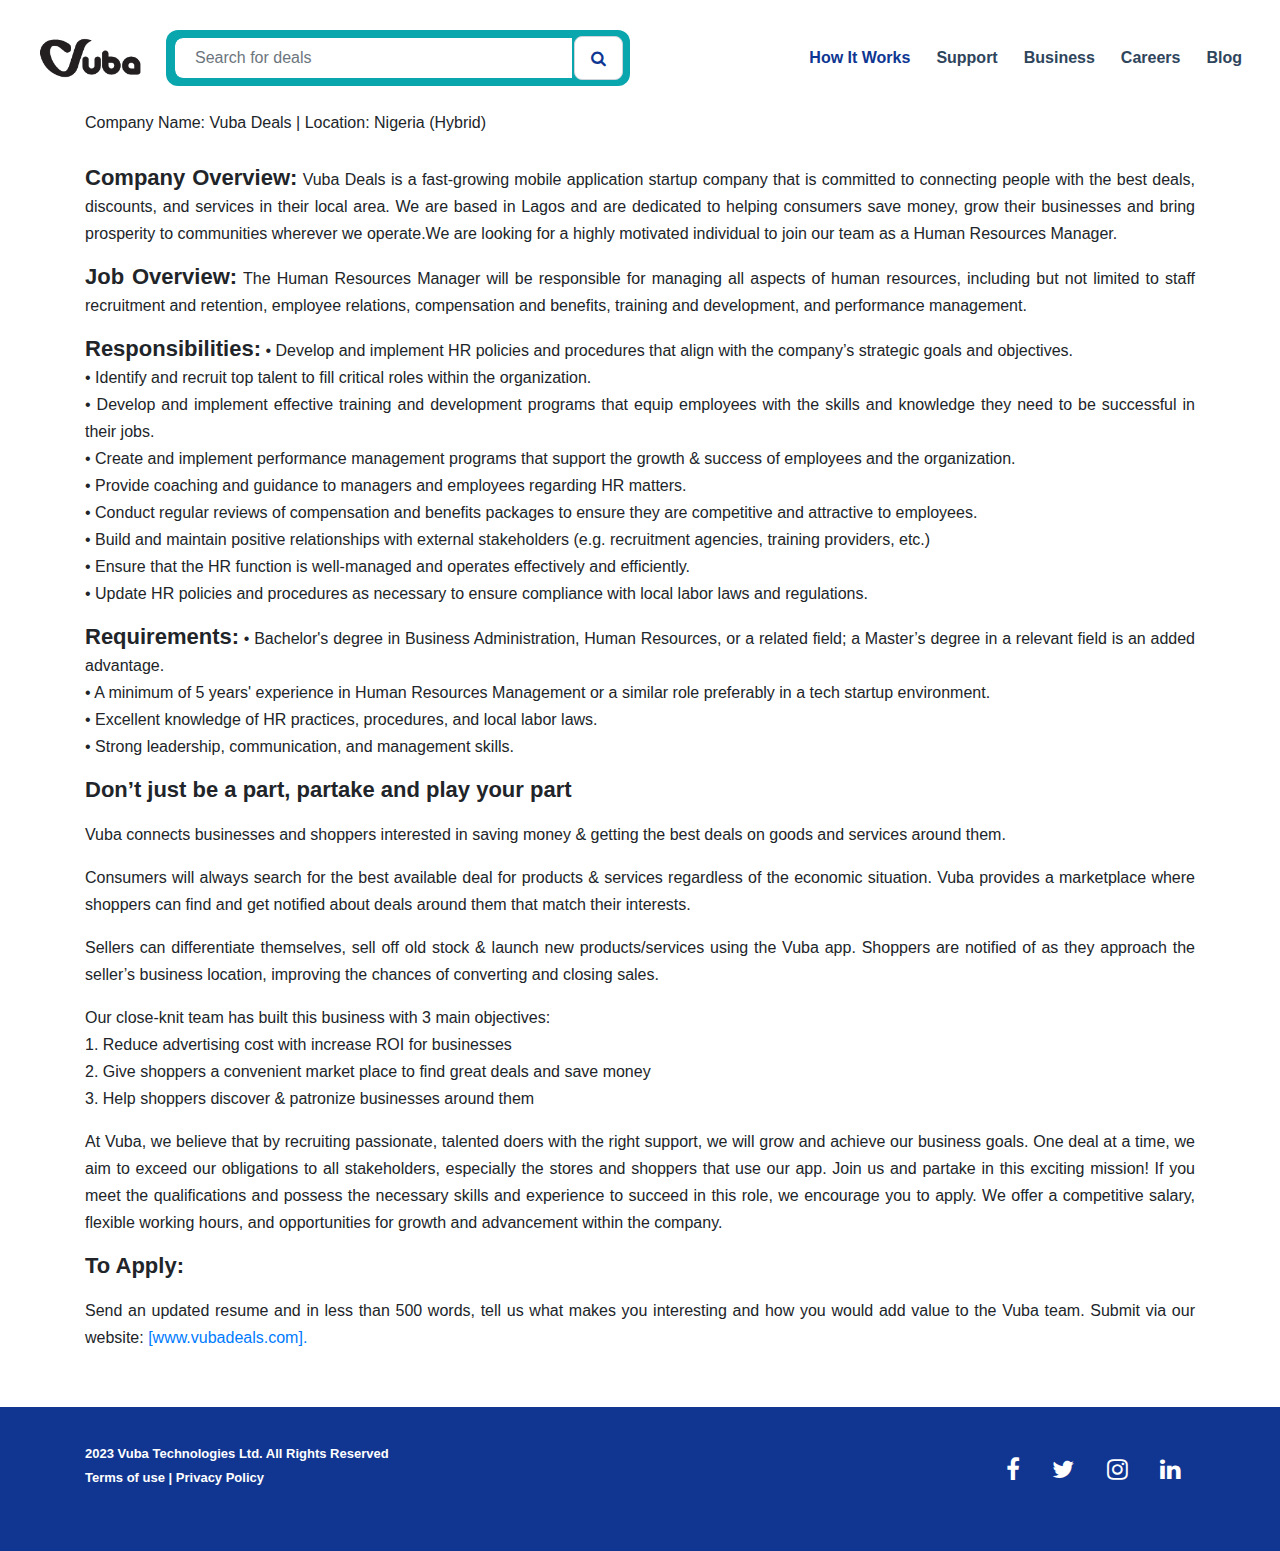
<file: HumanResourcesManager.html>
<!doctype html>
<html lang="en">
  <head>
    <!-- Required meta tags -->
    <meta charset="utf-8">
    <meta name="viewport" content="width=device-width, initial-scale=1.0">

    <!-- Bootstrap CSS -->
    <link rel="stylesheet" href="https://cdn.jsdelivr.net/npm/bootstrap@4.6.2/dist/css/bootstrap.min.css">

    <!-- Main Css-->
      <link rel="stylesheet" type="text/css" href="css/style.css">

    <!-- font-awesome.min.css -->
    <link rel="stylesheet" href="css/font-awesome.min.css">

      <link rel="stylesheet" href="css/owl.carousel.min.css">
      <link rel="stylesheet" href="css/owl.theme.default.min.css">

    <title>Vubadeals.com</title>
    <link rel="icon" href="img/favicon.png">
  </head>
  <body>
    <!-- Header Section Start-->
  
    <header class="header-section">
      <div class="container">
              <nav class="navbar navbar-expand-lg fixed-top navbar-light bg-light">
        <a class="navbar-brand" href="index.html">
          <img src="img/Logo.png" class="logo">
        </a>
        <button class="navbar-toggler" type="button" data-toggle="collapse" data-target="#navbarSupportedContent" aria-controls="navbarSupportedContent" aria-expanded="false" aria-label="Toggle navigation">
          <span class="navbar-toggler-icon"></span>
        </button>

        <div class="header-inner">
            <div class="deals">
              <div class="input-group flex-nowrap">
            <input type="text" class="form-control" placeholder="Search for deals" aria-label="Username" aria-describedby="addon-wrapping">
            <span class="input-group-text" id="addon-wrapping"><i class="fa fa-search" aria-hidden="true"></i></span>
          </div>
            </div>
          </div>

        <div class="collapse navbar-collapse" id="navbarSupportedContent">
          <ul class="navbar-nav ml-auto">
            <li class="nav-item active">
              <a class="nav-link" href="#How It Works">How It Works <span class="sr-only">(current)</span></a>
            </li>
            <li class="nav-item"><a class="nav-link" href="#Support">Support</a></li>
            <li class="nav-item"><a class="nav-link" href="#For Business">Business</a></li>
            <li class="nav-item"><a class="nav-link" href="#Careers">Careers</a></li>
            <li class="nav-item"><a class="nav-link" href="blog.html">Blog</a></li>
          </ul>
        </div>

      </nav>
      </div>
    </header>
    <!-- Header Section End-->


    <!-- Senior Software Engineer Section start-->
    <section class="Software">
      <div class="container">
      <div class="row">
        <div class="col-md-12">
          <h1>Human Resources Manager</h1>
          <h6>Company Name: Vuba Deals | Location: Nigeria (Hybrid)</h6><br>
          <p><span>Company Overview:</span>
Vuba Deals is a fast-growing mobile application startup company that is committed to connecting people with the best deals, discounts, and services in their local area. We are based in Lagos and are dedicated to helping consumers save money, grow their businesses and bring prosperity to communities wherever we operate.We are looking for a highly motivated individual to join our team as a Human Resources Manager.</p>

<p><span>Job Overview:</span> 
The Human Resources Manager will be responsible for managing all aspects of human resources, including but not limited to staff recruitment and retention, employee relations, compensation and benefits, training and development, and performance management.</p>

<p><span>Responsibilities:</span> 
• Develop and implement HR policies and procedures that align with the company’s strategic goals and objectives.<br> 
• Identify and recruit top talent to fill critical roles within the organization. <br>
• Develop and implement effective training and development programs that equip employees with the skills and knowledge they need to be successful in their jobs.<br> 
• Create and implement performance management programs that support the growth & success of employees and the organization. <br>
• Provide coaching and guidance to managers and employees regarding HR matters.<br> 
• Conduct regular reviews of compensation and benefits packages to ensure they are competitive and attractive to employees.<br> 
• Build and maintain positive relationships with external stakeholders (e.g. recruitment agencies, training providers, etc.)<br> 
• Ensure that the HR function is well-managed and operates effectively and efficiently.<br> 
• Update HR policies and procedures as necessary to ensure compliance with local labor laws and regulations.
</p>

<p><span>Requirements:</span> 
• Bachelor's degree in Business Administration, Human Resources, or a related field; a Master’s degree in a relevant field is an added advantage. <br>
• A minimum of 5 years' experience in Human Resources Management or a similar role preferably in a tech startup environment.<br>
• Excellent knowledge of HR practices, procedures, and local labor laws. <br>
• Strong leadership, communication, and management skills.</p>

<p><span>Don’t just be a part, partake and play your part</span></p>
<p>Vuba connects businesses and shoppers interested in saving money & getting the best deals on goods and services around them.</p> 

<p>Consumers will always search for the best available deal for products & services regardless of the economic situation. Vuba provides a marketplace where shoppers can find and get notified about deals around them that match their interests. </p>

<p>Sellers can differentiate themselves, sell off old stock & launch new products/services using the Vuba app. Shoppers are notified of as they approach the seller’s business location, improving the chances of converting and closing sales.</p> 
<p>Our close-knit team has built this business with 3 main objectives:<br>
1.  Reduce advertising cost with increase ROI for businesses<br>
2.  Give shoppers a convenient market place to find great deals and save money<br>
3.  Help shoppers discover & patronize businesses around them<br></p>
 
<p>At Vuba, we believe that by recruiting passionate, talented doers with the right support, we will grow and achieve our business goals. One deal at a time, we aim to exceed our obligations to all stakeholders, especially the stores and shoppers that use our app. Join us and partake in this exciting mission!
If you meet the qualifications and possess the necessary skills and experience to succeed in this role, we encourage you to apply. We offer a competitive salary, flexible working hours, and opportunities for growth and advancement within the company.</p>


<p><span>To Apply:</span></p>

<p>Send an updated resume and in less than 500 words, tell us what makes you interesting and how you would add value to the Vuba team. Submit via our website: <a href="contact@vubadeals.com" target="_blank">[www.vubadeals.com].</a></p>

        </div>
      </div>
    </div>
    </section>

    <!-- Senior Software Engineer Section End-->


    <!-- Footer Section Start-->

    <section class="footer-section">
      <div class="container">
        <div class="row">
          <div class="col-md-6">
            <div class="condition">
              <p>2023 Vuba Technologies Ltd. All Rights Reserved<a href="Terms of Use.html" target="_blank"><br>Terms of use</a> | <a href="PrivacyPolicy.html" target="">Privacy Policy</a></p>
            </div>
          </div>
          <div class="col-md-6">
            <div class="social-icon">
              <ul>
                <li><a href="https://m.facebook.com/people/Vuba-Deals/100087874943976/" target="_blank"><i class="fa fa-facebook"></i></a></li>
                <li><a href="https://twitter.com/vubadeals" target="_blank"><i class="fa fa-twitter"></i></a></li>
                <li><a href="https://www.instagram.com/vubadeals/" target="_blank"><i class="fa fa-instagram"></i></a></li>
                <li><a href="https://www.linkedin.com/company/vubadeals/" target="_blank"><i class="fa fa-linkedin"></i></a></li>
              </ul>
            </div>
          </div>
        </div>
      </div>
    </section>

    <!-- Footer Section End-->

    <!-- Optional JavaScript; choose one of the two! -->

    <!-- Option 1: jQuery and Bootstrap Bundle (includes Popper) -->
    <script src="https://cdn.jsdelivr.net/npm/jquery@3.5.1/dist/jquery.slim.min.js"></script>
    <script src="https://cdn.jsdelivr.net/npm/bootstrap@4.6.2/dist/js/bootstrap.bundle.min.js"></script>
    <script src="js/owl.carousel.min.js"></script>

    <!-- Option 2: Separate Popper and Bootstrap JS -->
    <!--
    <script src="https://cdn.jsdelivr.net/npm/jquery@3.5.1/dist/jquery.slim.min.js" integrity="sha384-DfXdz2htPH0lsSSs5nCTpuj/zy4C+OGpamoFVy38MVBnE+IbbVYUew+OrCXaRkfj" crossorigin="anonymous"></script>
    <script src="https://cdn.jsdelivr.net/npm/popper.js@1.16.1/dist/umd/popper.min.js" integrity="sha384-9/reFTGAW83EW2RDu2S0VKaIzap3H66lZH81PoYlFhbGU+6BZp6G7niu735Sk7lN" crossorigin="anonymous"></script>
    <script src="https://cdn.jsdelivr.net/npm/bootstrap@4.6.2/dist/js/bootstrap.min.js" integrity="sha384-+sLIOodYLS7CIrQpBjl+C7nPvqq+FbNUBDunl/OZv93DB7Ln/533i8e/mZXLi/P+" crossorigin="anonymous"></script>
    -->

  </body>
</html>
</file>
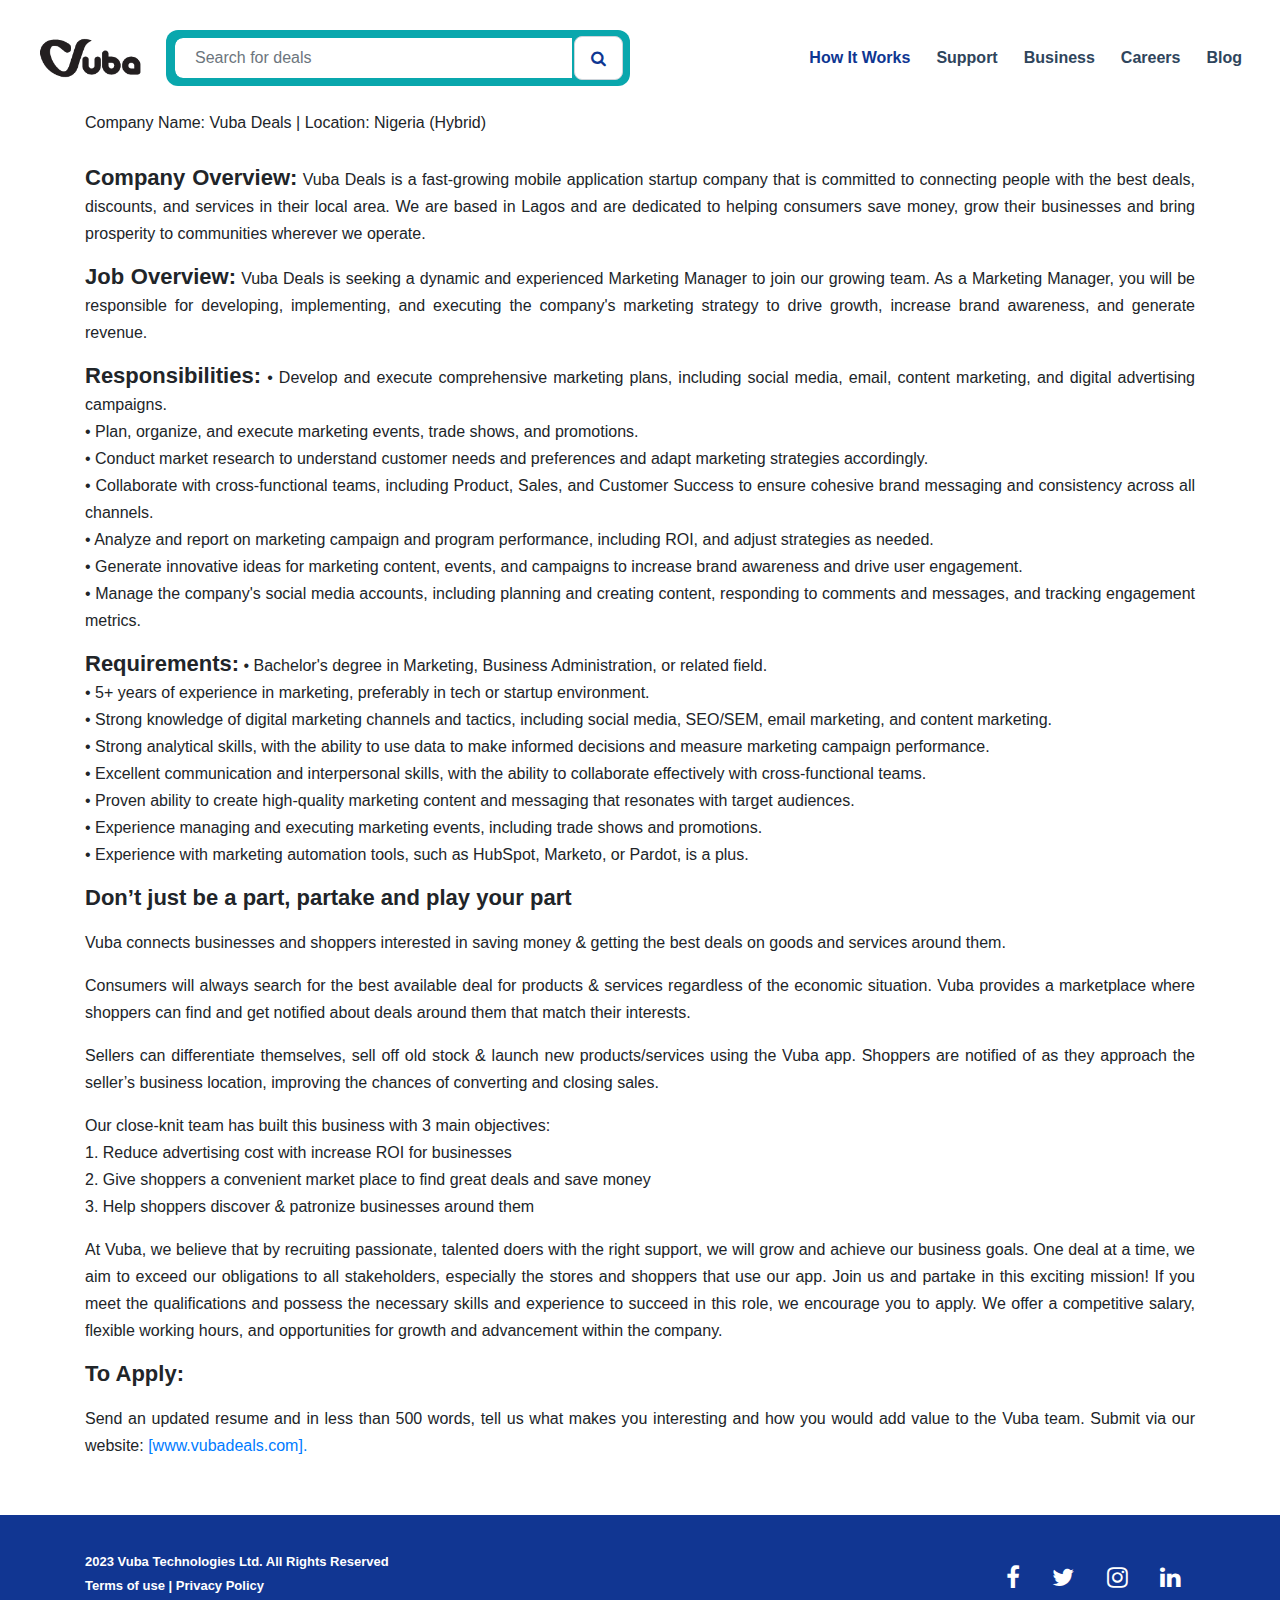
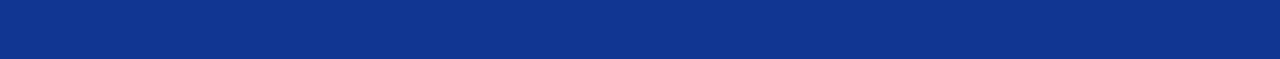
<file: MarketingManager.html>
<!doctype html>
<html lang="en">
  <head>
    <!-- Required meta tags -->
    <meta charset="utf-8">
    <meta name="viewport" content="width=device-width, initial-scale=1.0">

    <!-- Bootstrap CSS -->
    <link rel="stylesheet" href="https://cdn.jsdelivr.net/npm/bootstrap@4.6.2/dist/css/bootstrap.min.css">

    <!-- Main Css-->
      <link rel="stylesheet" type="text/css" href="css/style.css">

    <!-- font-awesome.min.css -->
    <link rel="stylesheet" href="css/font-awesome.min.css">

      <link rel="stylesheet" href="css/owl.carousel.min.css">
      <link rel="stylesheet" href="css/owl.theme.default.min.css">

    <title>Vubadeals.com</title>
    <link rel="icon" href="img/favicon.png">
  </head>
  <body>
    <!-- Header Section Start-->
  
    <header class="header-section">
      <div class="container">
              <nav class="navbar navbar-expand-lg fixed-top navbar-light bg-light">
        <a class="navbar-brand" href="index.html">
          <img src="img/Logo.png" class="logo">
        </a>
        <button class="navbar-toggler" type="button" data-toggle="collapse" data-target="#navbarSupportedContent" aria-controls="navbarSupportedContent" aria-expanded="false" aria-label="Toggle navigation">
          <span class="navbar-toggler-icon"></span>
        </button>

        <div class="header-inner">
            <div class="deals">
              <div class="input-group flex-nowrap">
            <input type="text" class="form-control" placeholder="Search for deals" aria-label="Username" aria-describedby="addon-wrapping">
            <span class="input-group-text" id="addon-wrapping"><i class="fa fa-search" aria-hidden="true"></i></span>
          </div>
            </div>
          </div>

        <div class="collapse navbar-collapse" id="navbarSupportedContent">
          <ul class="navbar-nav ml-auto">
            <li class="nav-item active">
              <a class="nav-link" href="#How It Works">How It Works <span class="sr-only">(current)</span></a>
            </li>
            <li class="nav-item"><a class="nav-link" href="#Support">Support</a></li>
            <li class="nav-item"><a class="nav-link" href="#For Business">Business</a></li>
            <li class="nav-item"><a class="nav-link" href="#Careers">Careers</a></li>
            <li class="nav-item"><a class="nav-link" href="blog.html">Blog</a></li>
          </ul>
        </div>

      </nav>
      </div>
    </header>
    <!-- Header Section End-->


    <!-- Senior Software Engineer Section start-->
    <section class="Software">
      <div class="container">
      <div class="row">
        <div class="col-md-12">
          <h1>Marketing Manager</h1>
          <h6>Company Name: Vuba Deals | Location: Nigeria (Hybrid)</h6><br>
          <p><span>Company Overview:</span>
            Vuba Deals is a fast-growing mobile application startup company that is committed to connecting people with the best deals, discounts, and services in their local area. We are based in Lagos and are dedicated to helping consumers save money, grow their businesses and bring prosperity to communities wherever we operate.</p>

            <p><span>Job Overview:</span> 
            Vuba Deals is seeking a dynamic and experienced Marketing Manager to join our growing team. As a Marketing Manager, you will be responsible for developing, implementing, and executing the company's marketing strategy to drive growth, increase brand awareness, and generate revenue.</p>

            <p><span>Responsibilities:</span> 
            • Develop and execute comprehensive marketing plans, including social media, email, content marketing, and digital advertising campaigns.<br>
            • Plan, organize, and execute marketing events, trade shows, and promotions.<br>
            • Conduct market research to understand customer needs and preferences and adapt marketing strategies accordingly.<br>
            • Collaborate with cross-functional teams, including Product, Sales, and Customer Success to ensure cohesive brand messaging and consistency across all channels.<br>
            • Analyze and report on marketing campaign and program performance, including ROI, and adjust strategies as needed.<br>
            • Generate innovative ideas for marketing content, events, and campaigns to increase brand awareness and drive user engagement.<br>
            • Manage the company's social media accounts, including planning and creating content, responding to comments and messages, and tracking engagement metrics.</p>

            <p><span>Requirements:</span> 
            • Bachelor's degree in Marketing, Business Administration, or related field.<br>
            • 5+ years of experience in marketing, preferably in tech or startup environment.<br>
            • Strong knowledge of digital marketing channels and tactics, including social media, SEO/SEM, email marketing, and content marketing.<br>
            • Strong analytical skills, with the ability to use data to make informed decisions and measure marketing campaign performance.<br>
            • Excellent communication and interpersonal skills, with the ability to collaborate effectively with cross-functional teams.<br>
            • Proven ability to create high-quality marketing content and messaging that resonates with target audiences.<br>
            • Experience managing and executing marketing events, including trade shows and promotions.<br>
            • Experience with marketing automation tools, such as HubSpot, Marketo, or Pardot, is a plus.</p>

            <p><span>Don’t just be a part, partake and play your part</span></p>
            <p>Vuba connects businesses and shoppers interested in saving money & getting the best deals on goods and services around them.</p> 

            <p>Consumers will always search for the best available deal for products & services regardless of the economic situation. Vuba provides a marketplace where shoppers can find and get notified about deals around them that match their interests. </p>

            <p>Sellers can differentiate themselves, sell off old stock & launch new products/services using the Vuba app. Shoppers are notified of as they approach the seller’s business location, improving the chances of converting and closing sales.</p> 
            <p>Our close-knit team has built this business with 3 main objectives:<br>
            1.  Reduce advertising cost with increase ROI for businesses<br>
            2.  Give shoppers a convenient market place to find great deals and save money<br>
            3.  Help shoppers discover & patronize businesses around them<br></p>
 
            <p>At Vuba, we believe that by recruiting passionate, talented doers with the right support, we will grow and achieve our business goals. One deal at a time, we aim to exceed our obligations to all stakeholders, especially the stores and shoppers that use our app. Join us and partake in this exciting mission!
            If you meet the qualifications and possess the necessary skills and experience to succeed in this role, we encourage you to apply. We offer a competitive salary, flexible working hours, and opportunities for growth and advancement within the company.</p>


            <p><span>To Apply:</span></p>

            <p>Send an updated resume and in less than 500 words, tell us what makes you interesting and how you would add value to the Vuba team. Submit via our website: <a href="contact@vubadeals.com" target="_blank">[www.vubadeals.com].</a></p>
        </div>
      </div>
    </div>
    </section>

    <!-- Senior Software Engineer Section End-->


    <!-- Footer Section Start-->

    <section class="footer-section">
      <div class="container">
        <div class="row">
          <div class="col-md-6">
            <div class="condition">
              <p>2023 Vuba Technologies Ltd. All Rights Reserved<a href="Terms of Use.html" target="_blank"><br>Terms of use</a> | <a href="PrivacyPolicy.html" target="">Privacy Policy</a></p>
            </div>
          </div>
          <div class="col-md-6">
            <div class="social-icon">
              <ul>
                <li><a href="https://m.facebook.com/people/Vuba-Deals/100087874943976/" target="_blank"><i class="fa fa-facebook"></i></a></li>
                <li><a href="https://twitter.com/vubadeals" target="_blank"><i class="fa fa-twitter"></i></a></li>
                <li><a href="https://www.instagram.com/vubadeals/" target="_blank"><i class="fa fa-instagram"></i></a></li>
                <li><a href="https://www.linkedin.com/company/vubadeals/" target="_blank"><i class="fa fa-linkedin"></i></a></li>
              </ul>
            </div>
          </div>
        </div>
      </div>
    </section>

    <!-- Footer Section End-->

    <!-- Optional JavaScript; choose one of the two! -->

    <!-- Option 1: jQuery and Bootstrap Bundle (includes Popper) -->
    <script src="https://cdn.jsdelivr.net/npm/jquery@3.5.1/dist/jquery.slim.min.js"></script>
    <script src="https://cdn.jsdelivr.net/npm/bootstrap@4.6.2/dist/js/bootstrap.bundle.min.js"></script>
    <script src="js/owl.carousel.min.js"></script>

    <!-- Option 2: Separate Popper and Bootstrap JS -->
    <!--
    <script src="https://cdn.jsdelivr.net/npm/jquery@3.5.1/dist/jquery.slim.min.js" integrity="sha384-DfXdz2htPH0lsSSs5nCTpuj/zy4C+OGpamoFVy38MVBnE+IbbVYUew+OrCXaRkfj" crossorigin="anonymous"></script>
    <script src="https://cdn.jsdelivr.net/npm/popper.js@1.16.1/dist/umd/popper.min.js" integrity="sha384-9/reFTGAW83EW2RDu2S0VKaIzap3H66lZH81PoYlFhbGU+6BZp6G7niu735Sk7lN" crossorigin="anonymous"></script>
    <script src="https://cdn.jsdelivr.net/npm/bootstrap@4.6.2/dist/js/bootstrap.min.js" integrity="sha384-+sLIOodYLS7CIrQpBjl+C7nPvqq+FbNUBDunl/OZv93DB7Ln/533i8e/mZXLi/P+" crossorigin="anonymous"></script>
    -->

  </body>
</html>
</file>
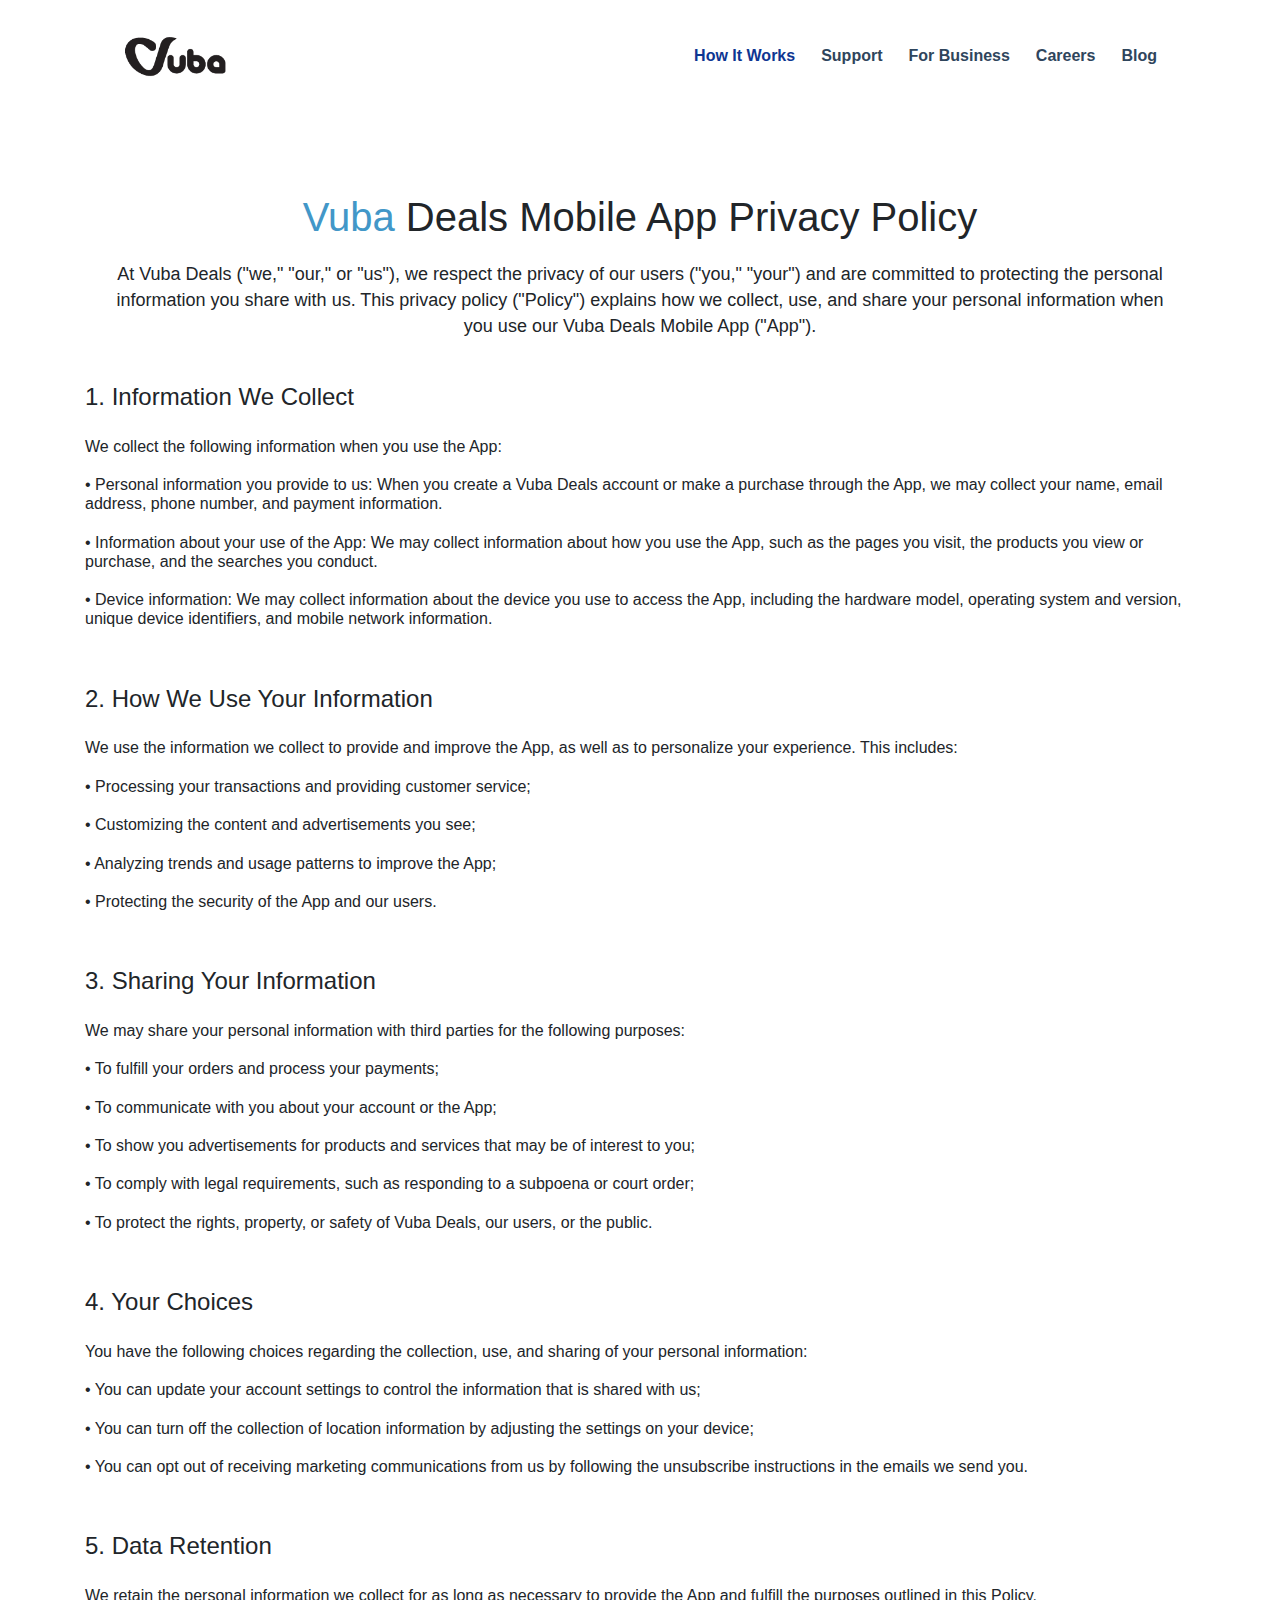
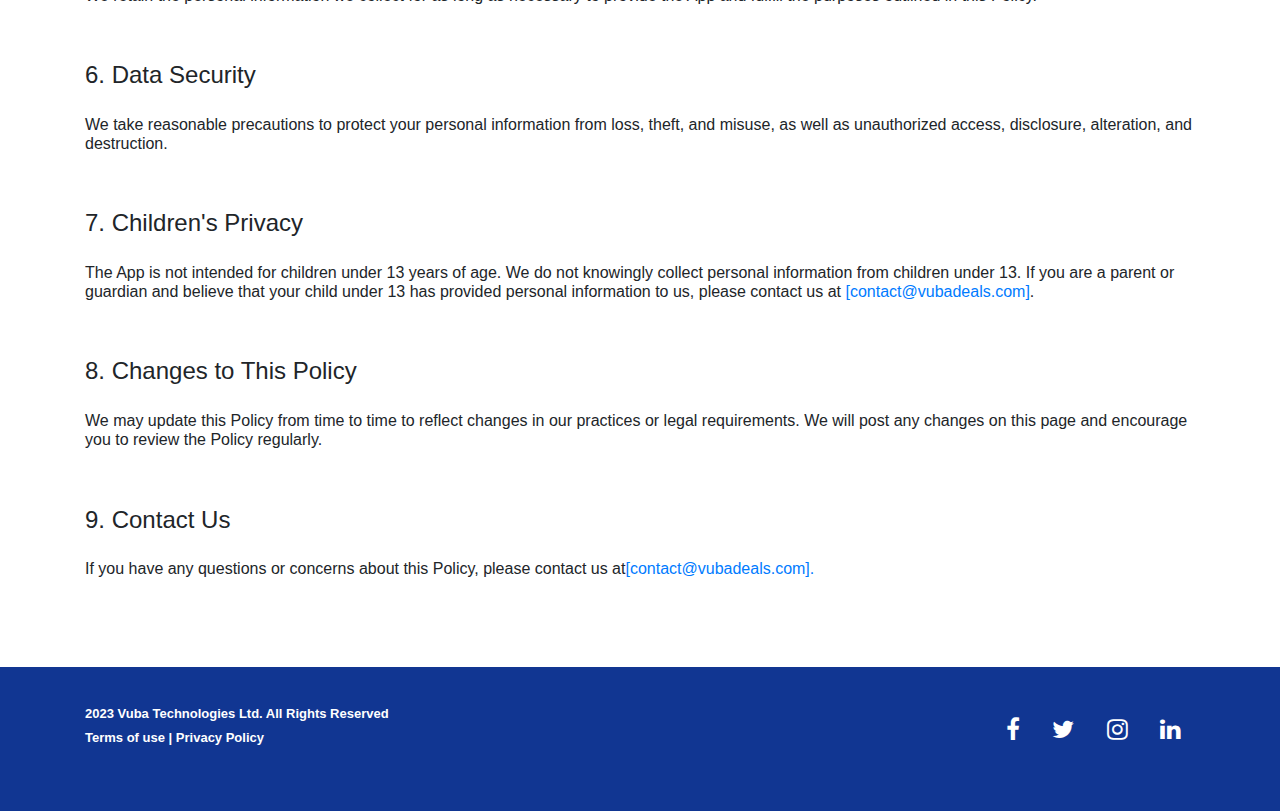
<file: PrivacyPolicy.html>
<!doctype html>
<html lang="en">
  <head>
    <!-- Required meta tags -->
    <meta charset="utf-8">
    <meta name="viewport" content="width=device-width, initial-scale=1.0, shrink-to-fit=no">

    <!-- Bootstrap CSS -->
    <link rel="stylesheet" href="https://cdn.jsdelivr.net/npm/bootstrap@4.6.2/dist/css/bootstrap.min.css">

    <!-- Main Css-->
      <link rel="stylesheet" type="text/css" href="css/style.css">

    <!-- font-awesome.min.css -->
    <link rel="stylesheet" href="css/font-awesome.min.css">

      <link rel="stylesheet" href="css/owl.carousel.min.css">
      <link rel="stylesheet" href="css/owl.theme.default.min.css">

    <title>Vubadeals.com</title>
    <link rel="icon" href="img/favicon.png">
  </head>
  <body>
    <!-- Header Section Start-->
  
    <header class="header-section">
      <div class="container">
              <nav class="navbar navbar-expand-lg navbar-light bg-light">
        <a class="navbar-brand" href="index.html">
          <img src="img/Logo.png" class="logo">
        </a>
        <button class="navbar-toggler" type="button" data-toggle="collapse" data-target="#navbarSupportedContent" aria-controls="navbarSupportedContent" aria-expanded="false" aria-label="Toggle navigation">
          <span class="navbar-toggler-icon"></span>
        </button>

        <div class="collapse navbar-collapse" id="navbarSupportedContent">
          <ul class="navbar-nav ml-auto">
            <li class="nav-item active">
              <a class="nav-link" href="index.html">How It Works <span class="sr-only">(current)</span></a>
            </li>
            <li class="nav-item"><a class="nav-link" href="#Support">Support</a></li>
            <li class="nav-item"><a class="nav-link" href="#For Business">For Business</a></li>
            <li class="nav-item"><a class="nav-link" href="#Careers">Careers</a></li>
            <li class="nav-item"><a class="nav-link" href="blog.html">Blog</a></li>
          </ul>
        </div>
      </nav>

      </div>
    </header>
    <!-- Header Section End-->


    <section class="privacy-section">
      <div class="container">
        <div class="row">
          <div class="col-md-12">
            <h1><span>Vuba </span>Deals Mobile App Privacy Policy</h1>
            <p>At Vuba Deals ("we," "our," or "us"), we respect the privacy of our users ("you," "your") and are committed to protecting the personal information you share with us. This privacy policy ("Policy") explains how we collect, use, and share your personal information when you use our Vuba Deals Mobile App ("App").</p><br>
            <h3>1. Information We Collect</h3>
            <h6>We collect the following information when you use the App:<br><br>
            • Personal information you provide to us: When you create a Vuba Deals account or 
            make a purchase through the App, we may collect your name, email address, phone 
            number, and payment information.<br><br>
            • Information about your use of the App: We may collect information about how you 
            use the App, such as the pages you visit, the products you view or purchase, and the 
            searches you conduct.<br><br>
            • Device information: We may collect information about the device you use to access 
            the App, including the hardware model, operating system and version, unique device 
            identifiers, and mobile network information.</h6><br><br>
      
      <h3>2. How We Use Your Information</h3>
      <h6>We use the information we collect to provide and improve the App, as well as to personalize 
      your experience. This includes:<br><br>
      • Processing your transactions and providing customer service;<br><br>
      • Customizing the content and advertisements you see;<br><br>
      • Analyzing trends and usage patterns to improve the App;<br><br>
      • Protecting the security of the App and our users.</h6><br><br>

      <h3>3. Sharing Your Information</h3>
      <h6>We may share your personal information with third parties for the following purposes:<br><br>
        • To fulfill your orders and process your payments;<br><br>
        • To communicate with you about your account or the App;<br><br>
        • To show you advertisements for products and services that may be of interest to you;<br><br>
        • To comply with legal requirements, such as responding to a subpoena or court order;<br><br>
        • To protect the rights, property, or safety of Vuba Deals, our users, or the public.</h6><br><br>

      <h3>4. Your Choices</h3>
      <h6>You have the following choices regarding the collection, use, and sharing of your personal 
        information:<br><br>
        • You can update your account settings to control the information that is shared with us;<br><br>
        • You can turn off the collection of location information by adjusting the settings on 
        your device;<br><br>
        • You can opt out of receiving marketing communications from us by following the 
        unsubscribe instructions in the emails we send you.</h6><br><br>

        <h3>5. Data Retention</h3>
        <h6>We retain the personal information we collect for as long as necessary to provide the App and 
        fulfill the purposes outlined in this Policy.</h6><br><br>

        <h3>6. Data Security</h3>
        <h6>We take reasonable precautions to protect your personal information from loss, theft, and misuse, as well as unauthorized access, disclosure, alteration, and destruction.</h6><br><br>

        <h3>7. Children's Privacy</h3>
        <h6>The App is not intended for children under 13 years of age. We do not knowingly collect personal information from children under 13. If you are a parent or guardian and believe that your child under 13 has provided personal information to us, please contact us at <a href="contact@vubadeals.com" target="_blank">[contact@vubadeals.com]</a>.</h6><br><br>

          <h3>8. Changes to This Policy</h3>
          <h6>We may update this Policy from time to time to reflect changes in our practices or legal requirements. We will post any changes on this page and encourage you to review the Policy regularly.</h6><br><br>

          <h3>9. Contact Us</h3>
          <h6>If you have any questions or concerns about this Policy, please contact us at<a href="contact@vubadeals.com" target="_blank">[contact@vubadeals.com].</a></h6>
          </div>
        </div>
      </div>
    </section>


        <!-- Footer Section Start-->

    <section class="footer-section">
      <div class="container">
        <div class="row">
          <div class="col-md-6">
            <div class="condition">
              <p>2023 Vuba Technologies Ltd. All Rights Reserved<a href="Terms of Use.html" target="_blank"><br>Terms of use</a> | <a href="PrivacyPolicy.html" target="">Privacy Policy</a></p>
            </div>
          </div>
          <div class="col-md-6">
            <div class="social-icon">
              <ul>
                <li><a href="https://m.facebook.com/people/Vuba-Deals/100087874943976/" target="_blank"><i class="fa fa-facebook"></i></a></li>
                <li><a href="https://twitter.com/vubadeals" target="_blank"><i class="fa fa-twitter"></i></a></li>
                <li><a href="https://www.instagram.com/vubadeals/" target="_blank"><i class="fa fa-instagram"></i></a></li>
                <li><a href="https://www.linkedin.com/company/vubadeals/" target="_blank"><i class="fa fa-linkedin"></i></a></li>
              </ul>
            </div>
          </div>
        </div>
      </div>
    </section>

    <!-- Footer Section End-->

    <!-- Optional JavaScript; choose one of the two! -->

    <!-- Option 1: jQuery and Bootstrap Bundle (includes Popper) -->
    <script src="https://cdn.jsdelivr.net/npm/jquery@3.5.1/dist/jquery.slim.min.js"></script>
    <script src="https://cdn.jsdelivr.net/npm/bootstrap@4.6.2/dist/js/bootstrap.bundle.min.js"></script>
    <script src="js/owl.carousel.min.js"></script>


    <!-- Option 2: Separate Popper and Bootstrap JS -->
    <!--
    <script src="https://cdn.jsdelivr.net/npm/jquery@3.5.1/dist/jquery.slim.min.js" integrity="sha384-DfXdz2htPH0lsSSs5nCTpuj/zy4C+OGpamoFVy38MVBnE+IbbVYUew+OrCXaRkfj" crossorigin="anonymous"></script>
    <script src="https://cdn.jsdelivr.net/npm/popper.js@1.16.1/dist/umd/popper.min.js" integrity="sha384-9/reFTGAW83EW2RDu2S0VKaIzap3H66lZH81PoYlFhbGU+6BZp6G7niu735Sk7lN" crossorigin="anonymous"></script>
    <script src="https://cdn.jsdelivr.net/npm/bootstrap@4.6.2/dist/js/bootstrap.min.js" integrity="sha384-+sLIOodYLS7CIrQpBjl+C7nPvqq+FbNUBDunl/OZv93DB7Ln/533i8e/mZXLi/P+" crossorigin="anonymous"></script>
    -->

  </body>
</html>
</file>
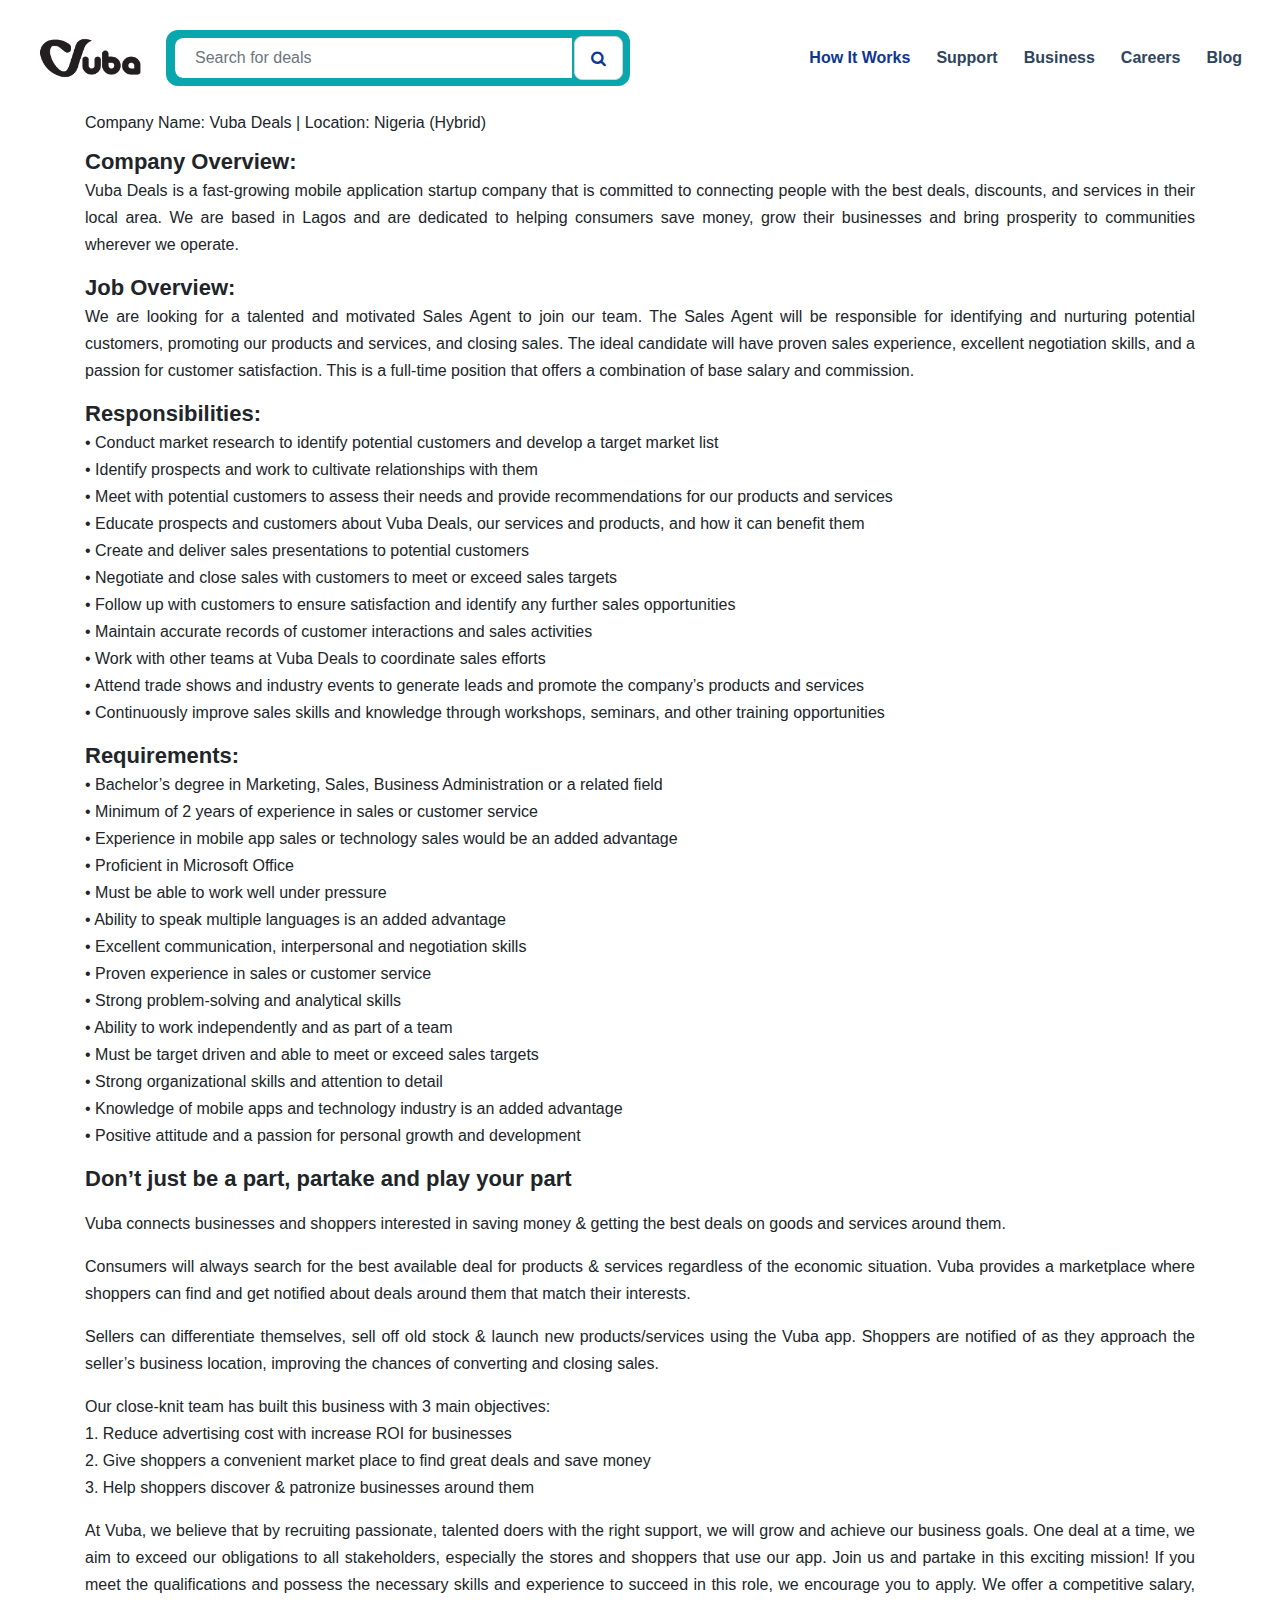
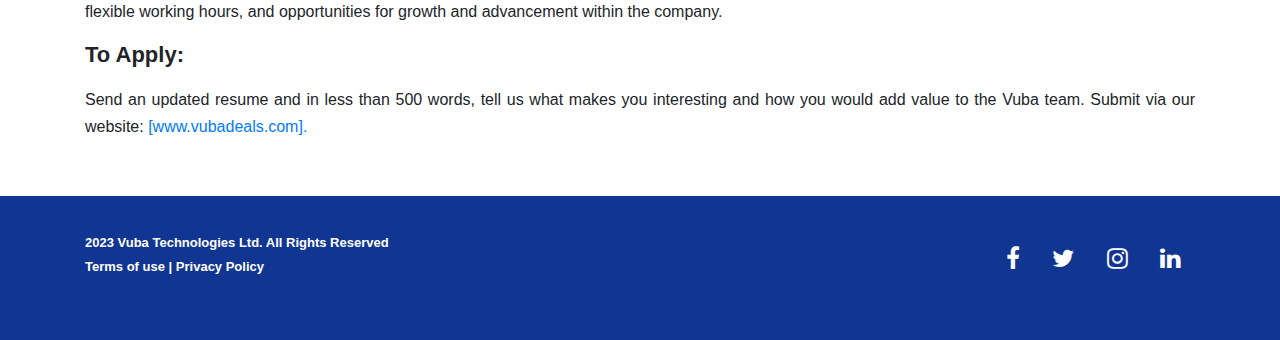
<file: SalesAgent.html>
<!doctype html>
<html lang="en">
  <head>
    <!-- Required meta tags -->
    <meta charset="utf-8">
    <meta name="viewport" content="width=device-width, initial-scale=1.0">

    <!-- Bootstrap CSS -->
    <link rel="stylesheet" href="https://cdn.jsdelivr.net/npm/bootstrap@4.6.2/dist/css/bootstrap.min.css">

    <!-- Main Css-->
      <link rel="stylesheet" type="text/css" href="css/style.css">

    <!-- font-awesome.min.css -->
    <link rel="stylesheet" href="css/font-awesome.min.css">

      <link rel="stylesheet" href="css/owl.carousel.min.css">
      <link rel="stylesheet" href="css/owl.theme.default.min.css">

    <title>Vubadeals.com</title>
    <link rel="icon" href="img/favicon.png">
  </head>
  <body>
    <!-- Header Section Start-->
  
    <header class="header-section">
      <div class="container">
              <nav class="navbar navbar-expand-lg fixed-top navbar-light bg-light">
        <a class="navbar-brand" href="index.html">
          <img src="img/Logo.png" class="logo">
        </a>
        <button class="navbar-toggler" type="button" data-toggle="collapse" data-target="#navbarSupportedContent" aria-controls="navbarSupportedContent" aria-expanded="false" aria-label="Toggle navigation">
          <span class="navbar-toggler-icon"></span>
        </button>

        <div class="header-inner">
            <div class="deals">
              <div class="input-group flex-nowrap">
            <input type="text" class="form-control" placeholder="Search for deals" aria-label="Username" aria-describedby="addon-wrapping">
            <span class="input-group-text" id="addon-wrapping"><i class="fa fa-search" aria-hidden="true"></i></span>
          </div>
            </div>
          </div>

        <div class="collapse navbar-collapse" id="navbarSupportedContent">
          <ul class="navbar-nav ml-auto">
            <li class="nav-item active">
              <a class="nav-link" href="#How It Works">How It Works <span class="sr-only">(current)</span></a>
            </li>
            <li class="nav-item"><a class="nav-link" href="#Support">Support</a></li>
            <li class="nav-item"><a class="nav-link" href="#For Business">Business</a></li>
            <li class="nav-item"><a class="nav-link" href="#Careers">Careers</a></li>
            <li class="nav-item"><a class="nav-link" href="blog.html">Blog</a></li>
          </ul>
        </div>

      </nav>
      </div>
    </header>
    <!-- Header Section End-->


    <!-- Senior Software Engineer Section start-->
    <section class="Software">
      <div class="container">
      <div class="row">
        <div class="col-md-12">
          <h1>Sales Agent</h1>
          <h6>Company Name: Vuba Deals | Location: Nigeria (Hybrid)</h6></p>
          <p><span>Company Overview:</span><br>
Vuba Deals is a fast-growing mobile application startup company that is committed to connecting people with the best deals, discounts, and services in their local area. We are based in Lagos and are dedicated to helping consumers save money, grow their businesses and bring prosperity to communities wherever we operate.</p>

<p><span>Job Overview:</span><br>
We are looking for a talented and motivated Sales Agent to join our team. The Sales Agent will be responsible for identifying and nurturing potential customers, promoting our products and services, and closing sales. The ideal candidate will have proven sales experience, excellent negotiation skills, and a passion for customer satisfaction. This is a full-time position that offers a combination of base salary and commission.</p>

<p><span>Responsibilities:</span><br> 
• Conduct market research to identify potential customers and develop a target market list<br>
• Identify prospects and work to cultivate relationships with them<br>
• Meet with potential customers to assess their needs and provide recommendations for our products and services<br>
• Educate prospects and customers about Vuba Deals, our services and products, and how it can benefit them<br>
• Create and deliver sales presentations to potential customers<br>
• Negotiate and close sales with customers to meet or exceed sales targets<br>
• Follow up with customers to ensure satisfaction and identify any further sales opportunities<br>
• Maintain accurate records of customer interactions and sales activities<br>
• Work with other teams at Vuba Deals to coordinate sales efforts<br>
• Attend trade shows and industry events to generate leads and promote the company’s products and services<br>
• Continuously improve sales skills and knowledge through workshops, seminars, and other training opportunities</p>

<p><span>Requirements:</span><br> 
• Bachelor’s degree in Marketing, Sales, Business Administration or a related field<br>
• Minimum of 2 years of experience in sales or customer service<br>
• Experience in mobile app sales or technology sales would be an added advantage<br>
• Proficient in Microsoft Office <br>
• Must be able to work well under pressure<br>
• Ability to speak multiple languages is an added advantage<br>
• Excellent communication, interpersonal and negotiation skills<br>
• Proven experience in sales or customer service<br>
• Strong problem-solving and analytical skills<br>
• Ability to work independently and as part of a team<br>
• Must be target driven and able to meet or exceed sales targets<br>
• Strong organizational skills and attention to detail<br>
• Knowledge of mobile apps and technology industry is an added advantage<br>
• Positive attitude and a passion for personal growth and development
</p>
<p><span>Don’t just be a part, partake and play your part</span></p>
<p>Vuba connects businesses and shoppers interested in saving money & getting the best deals on goods and services around them.</p> 

<p>Consumers will always search for the best available deal for products & services regardless of the economic situation. Vuba provides a marketplace where shoppers can find and get notified about deals around them that match their interests. </p>

<p>Sellers can differentiate themselves, sell off old stock & launch new products/services using the Vuba app. Shoppers are notified of as they approach the seller’s business location, improving the chances of converting and closing sales.</p> 
<p>Our close-knit team has built this business with 3 main objectives:<br>
1.  Reduce advertising cost with increase ROI for businesses<br>
2.  Give shoppers a convenient market place to find great deals and save money<br>
3.  Help shoppers discover & patronize businesses around them<br></p>
 
<p>At Vuba, we believe that by recruiting passionate, talented doers with the right support, we will grow and achieve our business goals. One deal at a time, we aim to exceed our obligations to all stakeholders, especially the stores and shoppers that use our app. Join us and partake in this exciting mission!
If you meet the qualifications and possess the necessary skills and experience to succeed in this role, we encourage you to apply. We offer a competitive salary, flexible working hours, and opportunities for growth and advancement within the company.</p>


<p><span>To Apply:</span></p> 

<p>Send an updated resume and in less than 500 words, tell us what makes you interesting and how you would add value to the Vuba team. Submit via our website: <a href="contact@vubadeals.com" target="_blank">[www.vubadeals.com].</a></p>
        </div>
      </div>
    </div>
    </section>

    <!-- Senior Software Engineer Section End-->


    <!-- Footer Section Start-->

    <section class="footer-section">
      <div class="container">
        <div class="row">
          <div class="col-md-6">
            <div class="condition">
              <p>2023 Vuba Technologies Ltd. All Rights Reserved<a href="Terms of Use.html" target="_blank"><br>Terms of use</a> | <a href="PrivacyPolicy.html" target="">Privacy Policy</a></p>
            </div>
          </div>
          <div class="col-md-6">
            <div class="social-icon">
              <ul>
                <li><a href="https://m.facebook.com/people/Vuba-Deals/100087874943976/" target="_blank"><i class="fa fa-facebook"></i></a></li>
                <li><a href="https://twitter.com/vubadeals" target="_blank"><i class="fa fa-twitter"></i></a></li>
                <li><a href="https://www.instagram.com/vubadeals/" target="_blank"><i class="fa fa-instagram"></i></a></li>
                <li><a href="https://www.linkedin.com/company/vubadeals/" target="_blank"><i class="fa fa-linkedin"></i></a></li>
              </ul>
            </div>
          </div>
        </div>
      </div>
    </section>

    <!-- Footer Section End-->

    <!-- Optional JavaScript; choose one of the two! -->

    <!-- Option 1: jQuery and Bootstrap Bundle (includes Popper) -->
    <script src="https://cdn.jsdelivr.net/npm/jquery@3.5.1/dist/jquery.slim.min.js"></script>
    <script src="https://cdn.jsdelivr.net/npm/bootstrap@4.6.2/dist/js/bootstrap.bundle.min.js"></script>
    <script src="js/owl.carousel.min.js"></script>

    <!-- Option 2: Separate Popper and Bootstrap JS -->
    <!--
    <script src="https://cdn.jsdelivr.net/npm/jquery@3.5.1/dist/jquery.slim.min.js" integrity="sha384-DfXdz2htPH0lsSSs5nCTpuj/zy4C+OGpamoFVy38MVBnE+IbbVYUew+OrCXaRkfj" crossorigin="anonymous"></script>
    <script src="https://cdn.jsdelivr.net/npm/popper.js@1.16.1/dist/umd/popper.min.js" integrity="sha384-9/reFTGAW83EW2RDu2S0VKaIzap3H66lZH81PoYlFhbGU+6BZp6G7niu735Sk7lN" crossorigin="anonymous"></script>
    <script src="https://cdn.jsdelivr.net/npm/bootstrap@4.6.2/dist/js/bootstrap.min.js" integrity="sha384-+sLIOodYLS7CIrQpBjl+C7nPvqq+FbNUBDunl/OZv93DB7Ln/533i8e/mZXLi/P+" crossorigin="anonymous"></script>
    -->

  </body>
</html>
</file>
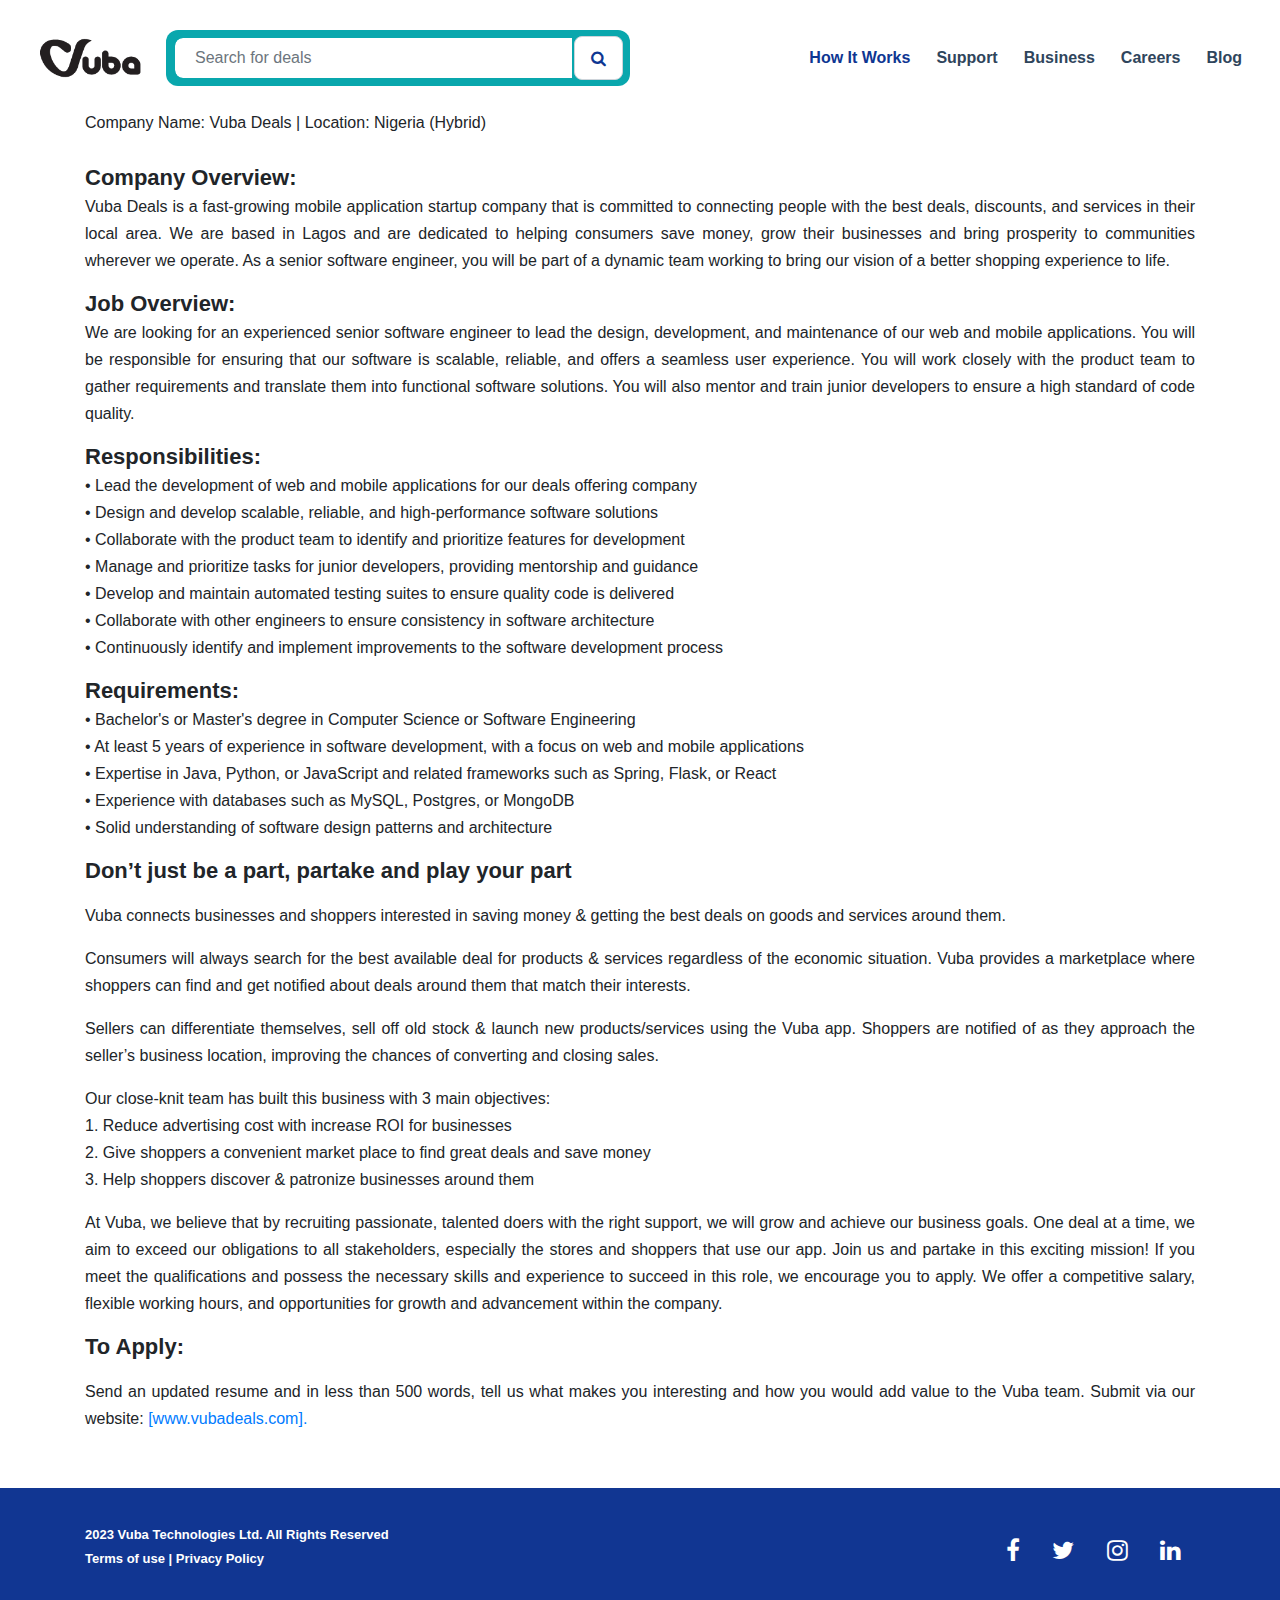
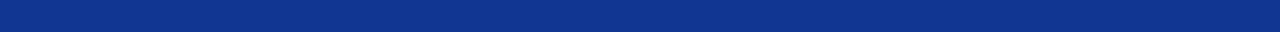
<file: SeniorSoftwareEngineer.html>
<!doctype html>
<html lang="en">
  <head>
    <!-- Required meta tags -->
    <meta charset="utf-8">
    <meta name="viewport" content="width=device-width, initial-scale=1.0">

    <!-- Bootstrap CSS -->
    <link rel="stylesheet" href="https://cdn.jsdelivr.net/npm/bootstrap@4.6.2/dist/css/bootstrap.min.css">

    <!-- Main Css-->
      <link rel="stylesheet" type="text/css" href="css/style.css">

    <!-- font-awesome.min.css -->
    <link rel="stylesheet" href="css/font-awesome.min.css">

      <link rel="stylesheet" href="css/owl.carousel.min.css">
      <link rel="stylesheet" href="css/owl.theme.default.min.css">

    <title>Vubadeals.com</title>
    <link rel="icon" href="img/favicon.png">
  </head>
  <body>
    <!-- Header Section Start-->
  
    <header class="header-section">
      <div class="container">
              <nav class="navbar navbar-expand-lg fixed-top navbar-light bg-light">
        <a class="navbar-brand" href="index.html">
          <img src="img/Logo.png" class="logo">
        </a>
        <button class="navbar-toggler" type="button" data-toggle="collapse" data-target="#navbarSupportedContent" aria-controls="navbarSupportedContent" aria-expanded="false" aria-label="Toggle navigation">
          <span class="navbar-toggler-icon"></span>
        </button>

        <div class="header-inner">
            <div class="deals">
              <div class="input-group flex-nowrap">
            <input type="text" class="form-control" placeholder="Search for deals" aria-label="Username" aria-describedby="addon-wrapping">
            <span class="input-group-text" id="addon-wrapping"><i class="fa fa-search" aria-hidden="true"></i></span>
          </div>
            </div>
          </div>

        <div class="collapse navbar-collapse" id="navbarSupportedContent">
          <ul class="navbar-nav ml-auto">
            <li class="nav-item active">
              <a class="nav-link" href="#How It Works">How It Works <span class="sr-only">(current)</span></a>
            </li>
            <li class="nav-item"><a class="nav-link" href="#Support">Support</a></li>
            <li class="nav-item"><a class="nav-link" href="#For Business">Business</a></li>
            <li class="nav-item"><a class="nav-link" href="#Careers">Careers</a></li>
            <li class="nav-item"><a class="nav-link" href="blog.html">Blog</a></li>
          </ul>
        </div>

      </nav>
      </div>
    </header>
    <!-- Header Section End-->

    <!-- Senior Software Engineer Section start-->
    <section class="Software">
      <div class="container">
      <div class="row">
        <div class="col-md-12">
          <h1>Senior Software Engineer</h1>
          <h6>Company Name: Vuba Deals | Location: Nigeria (Hybrid)</h6><br>
          <p><span>Company Overview:</span><br>
Vuba Deals is a fast-growing mobile application startup company that is committed to connecting people with the best deals, discounts, and services in their local area. We are based in Lagos and are dedicated to helping consumers save money, grow their businesses and bring prosperity to communities wherever we operate. As a senior software engineer, you will be part of a dynamic team working to bring our vision of a better shopping experience to life.</p>

<p><span>Job Overview:</span> <br>
We are looking for an experienced senior software engineer to lead the design, development, and maintenance of our web and mobile applications. 
You will be responsible for ensuring that our software is scalable, reliable, and offers a seamless user experience. You will work closely with the product team to gather requirements and translate them into functional software solutions. You will also mentor and train junior developers to ensure a high standard of code quality.</p>

<p><span>Responsibilities:</span> <br>
• Lead the development of web and mobile applications for our deals offering company<br> 
• Design and develop scalable, reliable, and high-performance software solutions <br>
• Collaborate with the product team to identify and prioritize features for development <br>
• Manage and prioritize tasks for junior developers, providing mentorship and guidance<br> 
• Develop and maintain automated testing suites to ensure quality code is delivered <br>
• Collaborate with other engineers to ensure consistency in software architecture <br>
• Continuously identify and implement improvements to the software development process</p>

<p><span>Requirements:</span> <br>
• Bachelor's or Master's degree in Computer Science or Software Engineering <br>
• At least 5 years of experience in software development, with a focus on web and mobile applications<br> 
• Expertise in Java, Python, or JavaScript and related frameworks such as Spring, Flask, or React <br>
• Experience with databases such as MySQL, Postgres, or MongoDB <br>
• Solid understanding of software design patterns and architecture
</p>

<p><span>Don’t just be a part, partake and play your part</span></p>
<p>Vuba connects businesses and shoppers interested in saving money & getting the best deals on goods and services around them.</p> 

<p>Consumers will always search for the best available deal for products & services regardless of the economic situation. Vuba provides a marketplace where shoppers can find and get notified about deals around them that match their interests. </p>

<p>Sellers can differentiate themselves, sell off old stock & launch new products/services using the Vuba app. Shoppers are notified of as they approach the seller’s business location, improving the chances of converting and closing sales.</p> 
<p>Our close-knit team has built this business with 3 main objectives:<br>
1.  Reduce advertising cost with increase ROI for businesses<br>
2.  Give shoppers a convenient market place to find great deals and save money<br>
3.  Help shoppers discover & patronize businesses around them<br></p>
 
<p>At Vuba, we believe that by recruiting passionate, talented doers with the right support, we will grow and achieve our business goals. One deal at a time, we aim to exceed our obligations to all stakeholders, especially the stores and shoppers that use our app. Join us and partake in this exciting mission!
If you meet the qualifications and possess the necessary skills and experience to succeed in this role, we encourage you to apply. We offer a competitive salary, flexible working hours, and opportunities for growth and advancement within the company.</p>


<p><span>To Apply:</span></p>

<p>Send an updated resume and in less than 500 words, tell us what makes you interesting and how you would add value to the Vuba team. Submit via our website: <a href="contact@vubadeals.com" target="_blank">[www.vubadeals.com].</a></p>
        </div>
      </div>
    </div>
    </section>

    <!-- Senior Software Engineer Section End-->


    <!-- Footer Section Start-->

    <section class="footer-section">
      <div class="container">
        <div class="row">
          <div class="col-md-6">
            <div class="condition">
              <p>2023 Vuba Technologies Ltd. All Rights Reserved<a href="Terms of Use.html" target="_blank"><br>Terms of use</a> | <a href="PrivacyPolicy.html" target="">Privacy Policy</a></p>
            </div>
          </div>
          <div class="col-md-6">
            <div class="social-icon">
              <ul>
                <li><a href="https://m.facebook.com/people/Vuba-Deals/100087874943976/" target="_blank"><i class="fa fa-facebook"></i></a></li>
                <li><a href="https://twitter.com/vubadeals" target="_blank"><i class="fa fa-twitter"></i></a></li>
                <li><a href="https://www.instagram.com/vubadeals/" target="_blank"><i class="fa fa-instagram"></i></a></li>
                <li><a href="https://www.linkedin.com/company/vubadeals/" target="_blank"><i class="fa fa-linkedin"></i></a></li>
              </ul>
            </div>
          </div>
        </div>
      </div>
    </section>

    <!-- Footer Section End-->

    <!-- Optional JavaScript; choose one of the two! -->

    <!-- Option 1: jQuery and Bootstrap Bundle (includes Popper) -->
    <script src="https://cdn.jsdelivr.net/npm/jquery@3.5.1/dist/jquery.slim.min.js"></script>
    <script src="https://cdn.jsdelivr.net/npm/bootstrap@4.6.2/dist/js/bootstrap.bundle.min.js"></script>
    <script src="js/owl.carousel.min.js"></script>

    <!-- Option 2: Separate Popper and Bootstrap JS -->
    <!--
    <script src="https://cdn.jsdelivr.net/npm/jquery@3.5.1/dist/jquery.slim.min.js" integrity="sha384-DfXdz2htPH0lsSSs5nCTpuj/zy4C+OGpamoFVy38MVBnE+IbbVYUew+OrCXaRkfj" crossorigin="anonymous"></script>
    <script src="https://cdn.jsdelivr.net/npm/popper.js@1.16.1/dist/umd/popper.min.js" integrity="sha384-9/reFTGAW83EW2RDu2S0VKaIzap3H66lZH81PoYlFhbGU+6BZp6G7niu735Sk7lN" crossorigin="anonymous"></script>
    <script src="https://cdn.jsdelivr.net/npm/bootstrap@4.6.2/dist/js/bootstrap.min.js" integrity="sha384-+sLIOodYLS7CIrQpBjl+C7nPvqq+FbNUBDunl/OZv93DB7Ln/533i8e/mZXLi/P+" crossorigin="anonymous"></script>
    -->

  </body>
</html>
</file>
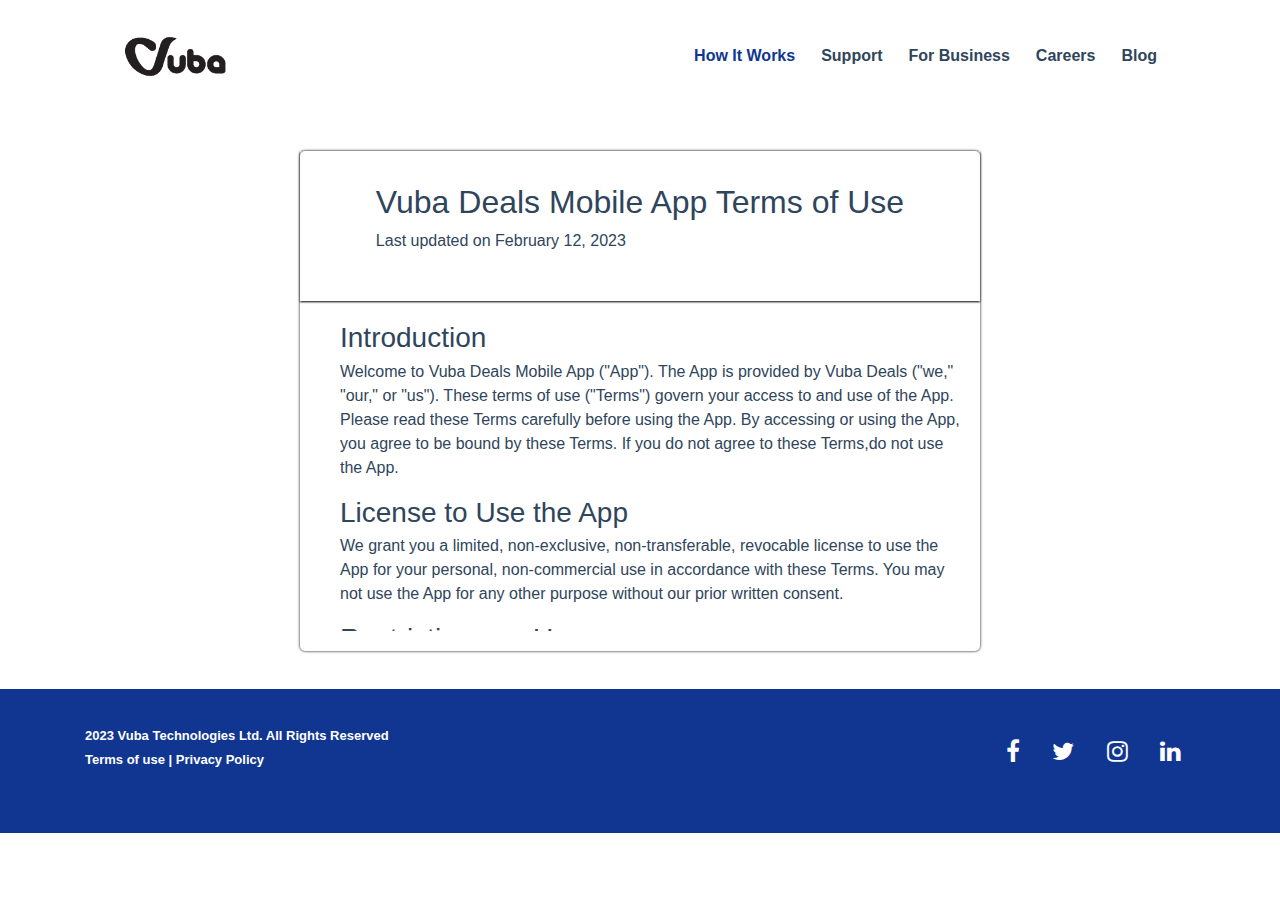
<file: Terms of Use.html>
<!doctype html>
<html lang="en">
  <head>
    <!-- Required meta tags -->
    <meta charset="utf-8">
    <meta name="viewport" content="width=device-width, initial-scale=1.0, shrink-to-fit=no">

    <!-- Bootstrap CSS -->
    <link rel="stylesheet" href="https://cdn.jsdelivr.net/npm/bootstrap@4.6.2/dist/css/bootstrap.min.css">

    <!-- Main Css-->
      <link rel="stylesheet" type="text/css" href="css/style.css">

    <!-- font-awesome.min.css -->
    <link rel="stylesheet" href="css/font-awesome.min.css">

      <link rel="stylesheet" href="css/owl.carousel.min.css">
      <link rel="stylesheet" href="css/owl.theme.default.min.css">

    <title>Vubadeals.com</title>
    <link rel="icon" href="img/favicon.png">
  </head>
  <body>
    <!-- Header Section Start-->
  
    <header class="header-section">
      <div class="container">
              <nav class="navbar navbar-expand-lg navbar-light bg-light">
        <a class="navbar-brand" href="index.html">
          <img src="img/Logo.png" class="logo">
        </a>
        <button class="navbar-toggler" type="button" data-toggle="collapse" data-target="#navbarSupportedContent" aria-controls="navbarSupportedContent" aria-expanded="false" aria-label="Toggle navigation">
          <span class="navbar-toggler-icon"></span>
        </button>

        <div class="collapse navbar-collapse" id="navbarSupportedContent">
          <ul class="navbar-nav ml-auto">
            <li class="nav-item active">
              <a class="nav-link" href="index.html">How It Works <span class="sr-only">(current)</span></a>
            </li>
            <li class="nav-item"><a class="nav-link" href="#Support">Support</a></li>
            <li class="nav-item"><a class="nav-link" href="#For Business">For Business</a></li>
            <li class="nav-item"><a class="nav-link" href="#Careers">Careers</a></li>
            <li class="nav-item"><a class="nav-link" href="blog.html">Blog</a></li>
          </ul>
        </div>
      </nav>

      </div>
    </header>
    <!-- Header Section End-->


<section class="terms-section">
      <div class="container">
        <div class="row">
          <div class="col-md-12">
            <div class="wrapper flex_align_justify">
      <div class="terms-service">
        <div class="tc_item tc_head flex_align_justify">
          
          <div class="text">
            <h2>Vuba Deals Mobile App Terms of Use</h2>
            <p>Last updated on February 12, 2023</p>
          </div>
        </div>
        <div class="tc_item tc_body">
          <ol>
            <li>
              <h3>Introduction</h3>
              <p>Welcome to Vuba Deals Mobile App ("App"). The App is provided by Vuba Deals ("we," "our," or "us"). These terms of use ("Terms") govern your access to and use of the App. Please read these Terms carefully before using the App. By accessing or using the App, you agree to be bound by these Terms. If you do not agree to these Terms,do not use the App.</p>
            </li>
            <li>
              <h3>License to Use the App</h3>
              <p>We grant you a limited, non-exclusive, non-transferable, revocable license to use the App for your personal, non-commercial use in accordance with these Terms. You may not use the App for any other purpose without our prior written consent.</p>
            </li>
            <li>
              <h3>Restrictions on Use</h3>
              <p>YOU MAY NOT:<br><br>
              Modify, translate, or create derivative works based on the App.<br><br>
              Decompile, disassemble, or reverse engineer the App or attempt to discover its source 
              code.<br><br>Distribute, sublicense, rent, lease, or lend the App to any third party.<br><br>Remove, alter, or obscure any copyright, trademark, or other proprietary rights notices on or in the App or<br><br>
              Use the App in any manner that violates the law or any rights of any third party.</p>
            </li>
            <li>
              <h3>User Content</h3>
              <p>The App may allow you to post, upload, or otherwise submit content, including but not 
              limited to text, photos, and videos ("User Content"). You retain all ownership rights in your 
              User Content. By submitting User Content, you grant us a perpetual, irrevocable, nonexclusive, royalty-free, worldwide license to use, reproduce, modify, publish, distribute, and 
              display your User Content in any way, in any media, without payment to you. You represent 
              and warrant that you have all necessary rights to grant this license and that your User Content 
              does not violate these Terms or the rights of any third party.</p>
            </li>
            <li>
              <h3>Intellectual Property</h3>
              <p>The App and all content and materials included on it, including but not limited to text, 
              graphics, logos, images, and software, are the property of Vuba Deals or its licensors and are 
              protected by copyright and trademark laws. You may not use any content or materials on the 
              App for any commercial purpose without our prior written consent.</p>
            </li>
            <li>
              <h3>Disclaimer of Warranties</h3>
              <p>THE APP IS PROVIDED "AS IS" AND "AS AVAILABLE" WITHOUT WARRANTIES 
                OF ANY KIND, EITHER EXPRESS OR IMPLIED. TO THE FULLEST EXTENT 
                PERMISSIBLE BY LAW, WE DISCLAIM ALL WARRANTIES, EXPRESS OR 
                IMPLIED, INCLUDING BUT NOT LIMITED TO IMPLIED WARRANTIES OF 
                MERCHANTABILITY, FITNESS FOR A PARTICULAR PURPOSE, AND NON INFRINGEMENT.WE DO NOT WARRANT THAT THE APP WILL BE UNINTERRUPTED OR ERROR-FREE, AND WE WILL NOT BE LIABLE FOR ANY 
                INTERRUPTIONS OR ERRORS.</p>
            </li>
            <li>
              <h3>Limitation of Liability</h3>
              <p>WE WILL NOT BE LIABLE FOR ANY DAMAGES OF ANY KIND ARISING FROM THE USE OF THE APP, INCLUDING BUT NOT LIMITED TO DIRECT, INDIRECT, INCIDENTAL, PUNITIVE, AND CONSEQUENTIAL DAMAGES.</p>
            </li>
            <li>
              <h3>Indemnification</h3>
              <p>You agree to indemnify and hold us and our affiliates, officers, agents, and employees harmless from any claim or demand, including reasonable attorneys' fees, made by any third party due to or arising out of your use of the App, your violation of these Terms.</p>
            </li>
              <li>
              <h3>Contact Us</h3>
              <p>If you have any questions or concerns about this Policy, please contact us at [contact@vubadeals.com]</p>
            </li>
          </ol>
        </div>
      <!--
        <div class="tc_item tc_foot flex_align">
          <button class="decline_btn">Decline</button>
          <button class="accept_btn">Accept</button>
        </div>
        --->
      </div>
      </div>
          </div>
        </div>
      </div>
      
    </section>


        <!-- Footer Section Start-->

    <section class="footer-section">
      <div class="container">
        <div class="row">
          <div class="col-md-6">
            <div class="condition">
              <p>2023 Vuba Technologies Ltd. All Rights Reserved<a href="Terms of Use.html" target="_blank"><br>Terms of use</a> | <a href="PrivacyPolicy.html" target="">Privacy Policy</a></p>
            </div>
          </div>
          <div class="col-md-6">
            <div class="social-icon">
              <ul>
                <li><a href="https://m.facebook.com/people/Vuba-Deals/100087874943976/" target="_blank"><i class="fa fa-facebook"></i></a></li>
                <li><a href="https://twitter.com/vubadeals" target="_blank"><i class="fa fa-twitter"></i></a></li>
                <li><a href="https://www.instagram.com/vubadeals/" target="_blank"><i class="fa fa-instagram"></i></a></li>
                <li><a href="https://www.linkedin.com/company/vubadeals/" target="_blank"><i class="fa fa-linkedin"></i></a></li>
              </ul>
            </div>
          </div>
        </div>
      </div>
    </section>

    <!-- Footer Section End-->

    <!-- Optional JavaScript; choose one of the two! -->

    <!-- Option 1: jQuery and Bootstrap Bundle (includes Popper) -->
    <script src="https://cdn.jsdelivr.net/npm/jquery@3.5.1/dist/jquery.slim.min.js"></script>
    <script src="https://cdn.jsdelivr.net/npm/bootstrap@4.6.2/dist/js/bootstrap.bundle.min.js"></script>
    <script src="js/owl.carousel.min.js"></script>


    <!-- Option 2: Separate Popper and Bootstrap JS -->
    <!--
    <script src="https://cdn.jsdelivr.net/npm/jquery@3.5.1/dist/jquery.slim.min.js" integrity="sha384-DfXdz2htPH0lsSSs5nCTpuj/zy4C+OGpamoFVy38MVBnE+IbbVYUew+OrCXaRkfj" crossorigin="anonymous"></script>
    <script src="https://cdn.jsdelivr.net/npm/popper.js@1.16.1/dist/umd/popper.min.js" integrity="sha384-9/reFTGAW83EW2RDu2S0VKaIzap3H66lZH81PoYlFhbGU+6BZp6G7niu735Sk7lN" crossorigin="anonymous"></script>
    <script src="https://cdn.jsdelivr.net/npm/bootstrap@4.6.2/dist/js/bootstrap.min.js" integrity="sha384-+sLIOodYLS7CIrQpBjl+C7nPvqq+FbNUBDunl/OZv93DB7Ln/533i8e/mZXLi/P+" crossorigin="anonymous"></script>
    -->

  </body>
</html>
</file>
<file: css/style.css>
*{
	padding:0px;
	margin:0px;
}
body{
	font-family: 'Montserrat', sans-serif;
	font-size:16px;
	line-height:24px;
	font-weight: 500;
    overflow-x: hidden !important;
}
html{
    overflow-x: hidden;
}
h1,h2,h3,h4,h5,h6{
	font-family: 'Montserrat', sans-serif;
}
a, a:hover{
	text-decoration: none;
}
.container{
    max-width: 1140px;
    width: 100%;
    margin: 0 auto;
}


/*================
Header Css
=================*/

.header-section{
    margin: auto !important;
}
.header-section .navbar{
    width: 100%;
    margin: auto;
    min-height: 70px;
    display: flex;
    align-items: center;
}
.header-inner{
    width: 50%;
}
.header-inner .input-group {
    position: relative;
    display: -ms-flexbox;
    display: flex;
    -ms-flex-wrap: wrap;
    flex-wrap: wrap;
    -ms-flex-align: stretch;
    align-items: stretch;
    width: 100%;
    padding: 6px 7px;
    background: #09a7ad;
    border-radius: 12px;
}
.header-inner .input-group-text{
    background-color: #fff;
    transition: all 0.5s ease;
    color:#000;
    border-radius: 8px;
}
.header-inner .input-group-text:hover{
    background-color: #0E3692;
    border-color: #0E3692;
    
}
.header-section .bg-light {
    background-color:#fff !important;
    padding: 30px;
}
.header-section .logo{
	width:120px;
}
.header-section .navbar-light .navbar-nav .active>.nav-link{
    color: #0E3692;
}
.header-section .navbar-light .navbar-nav .nav-link {
    color: #2F455C;
    font-size: 16px;
    font-weight: 600;
    margin-left: 10px;
}
.header-section .navbar-light .navbar-nav .nav-link:hover{
	color: #0E3692;
}

.header-inner .form-control {
    border: 2px solid #09a7ad;
    padding: 20px;
    font-size: 16px;
    border-radius: 10px;
    margin: 0px;
}
.header-inner .search-one{
    width: 26%;
    border: 2px solid #113692;
    padding: 9px;
    font-size: 20px;
    border-radius: 10px;
    background-color: #113692;
    color: #fff;
    font-weight: 500;
    transition: all 0.5s ease;
}

.header-inner .search-one:hover{
    width: 26%;
    border: 2px solid #09a7ad;
    padding: 9px;
    font-size: 20px;
    border-radius: 10px;
    background-color: #0E3692;
    color: #fff;
    font-weight: 500;
}

.form-inline {
    display: flex;
    flex-flow: row-wrap;
}
.header-inner .fa {
    display: inline-block;
    font: normal normal normal 14px/1 FontAwesome;
    font-size: inherit;
    text-rendering: auto;
    -webkit-font-smoothing: antialiased;
    -moz-osx-font-smoothing: grayscale;
    color: #0E3692;
}
.header-inner .fa:hover {
    display: inline-block;
    font: normal normal normal 14px/1 FontAwesome;
    font-size: inherit;
    text-rendering: auto;
    -webkit-font-smoothing: antialiased;
    -moz-osx-font-smoothing: grayscale;
    color: #fff;
}


/*================
Banner Css
=================*/
.banner-section{
	padding: 80px 0px;
    text-align: left;
    margin-top: 100px;
}
.banner-inner{
}
.banner-inner input{
	width: 80%;
    padding: 6px 15px;
    margin: 6px 0px;
    border: 3px solid #0E3692;
    border-radius: 20px;
    font-size: 16px;
    color: #0E3692;
    text-align: center;
}
.banner-inner .submit-btn{
	font-weight: 600;
    text-transform: uppercase;
    transition: all 0.5s ease;
    background-color:#113692;
    border-color: #113692;
    color: #ffffff;
}
.banner-inner .submit-btn:hover{
	color: #ffffff;
    background-color: #09a7ad;
    border-color: #09a7ad;
    border: 1px solid #ffff;
}
.banner-section .banner-right{
	margin: 0px 36px 0;
}
.banner-section .banner-right img{
	width: 81%;
    margin-left: 80px;
}
.banner-section h3{
	font-size: 22px;
    color: #2F455C;
    margin-bottom: 5px;
}
.banner-section h1{
	font-size: 25px;
    color: #2F455C;
    font-weight: 700;
    text-align: left;
    margin-top: 14px;
}
.banner-section p{
	font-size: 18px;
    color: #2F455C;
    margin-top: 20px;
    text-align: left;
    font-weight: 300;
    
}



/*================
Support Section Css
=================*/
.support-section{
	padding: 140px 0px;
    text-align: center;
}

.support-inner{
    margin: 0px auto;
    padding: 30px 0px;
}
.support-inner .sus{
    padding: 153px 0px;
    text-align: left;
    display: block;
    margin-left: -60px;
}
.support-inner label{
    border: 1px solid #09a7ad;
    border-radius: 5px;
    background: #09a7ad;
    width: 88%;
    padding: 7px;
    color: #fff;
    font-size: 14px;
    margin-left: 70px;
    transition: all 0.8s ease;
}

.support-inner #pic{
    width: 100%;
}

.support-inner label:hover{
    background-color:#113692;
    color: #ffff;
    border: 2px solid #113692;
    cursor: pointer;
}

.support-right{
    margin: 40px 90px;
    
}
.support-right img{
    width:276px;
}

.support-section h1{
    font-size: 32px;
    font-weight: 700;
    color: #2F455C;
}
.support-inner .card {
    border: none;
    margin-top: 40px;
}




/*================
Support Section Css
=================*/
.fq-section{
    text-align: center;
    background: #09a7ad;
    padding: 140px 0px;
}
.fq-section .fq-left{
    color: #0E3692;
    text-align: left;
    font-size: 18px;
    font-weight: 600;
    margin: 0;
}
.fq-section h1{
    font-size: 32px;
    font-weight: 700;
    color: #fff;
}
.fq-section p{
    font-size: 16px;
    color: #fff;
    font-weight: 500;
}
.fq-right h3{
    font-size: 20px;
}

details{
    margin: 10px;
    border: 1px solid #09a7ad;
    width: 100%;
    border-radius: 5px;
    padding: 8px 20px;
    background-color: #09a7ad;
    color: #fff;
    display: block;
}



/*================
question Section Css
=================*/
.question-section{
    text-align: center;
    padding: 80px 0px;
}
.question-section h3{
    font-size: 32px;
    font-weight: 700;
    color:#2F455C;
}
.question-section p{
    font-size: 18px;
    color: #2F455C;
    font-weight: 600;
}
.question-section .apps-btn{
    background-color: #113692;
    color: #ffff;
    border: 2px solid #113692;
    border-radius: 20px;
    padding: 8px 40px;
    transition: all 0.8s ease;
    font-weight: 600;
    margin: 10px;

}
.question-section .email-btn{
    background-color:#113692;
    border: 2px solid #113692;
    border-radius: 20px;
    color: #ffff;
    padding: 8px 58px;
    transition: all 0.8s ease;
    font-weight: 600;
}
.question-section .apps-btn:hover{
    background-color:#09a7ad;
    border: 2px solid #09a7ad;
    color: #ffff;
    transition: all 0.8s ease;
    font-weight: 600;
}
.question-section .email-btn:hover{
    background-color:#09a7ad;
    border: 2px solid #09a7ad;
    color: #ffff;
    transition: all 0.8s ease;
    font-weight: 600;
}
.fa {
    display: inline-block;
    font: normal normal normal 14px/1 FontAwesome;
    font-size: 18px;
    color: #fff;
    margin: 0px 4px;
    text-rendering: auto;
    -webkit-font-smoothing: antialiased;
    -moz-osx-font-smoothing: grayscale;
    font-color: #fff;
}



/*================
Business Section Css
=================*/
.business-section{
    padding: 150px 0px;
    background: #09a7ad;
    text-align: center;
}
.business-section h1{
    font-size: 32px;
    font-weight: 700;
    color: #fff;
}
.business-section p{
    font-size: 15px;
    color: #fff;
    font-weight: 600;
    margin-bottom: 36px;
}
.business-section .form-name{
    display: inline-flex !important;
    width: 100% !important;
    margin: 6px 0px !important;
}
.business-section .form-name label{
    margin: 0px 10px;
}

.business-section .form-name input{
    width: 100%;
    padding: 8px 20px;
    border-radius: 5px;
}
#business-category{
    width: 100%;
    padding: 8px 20px;
    border-radius: 5px;
    display:inline-flex;
}
.business-section .business-logo{
    display: flex;
    font-weight: 600;
    color: #fff;
    padding-left: 9px;
}

.business-section #formFile{
    width: 160%;
    padding: 8px 4px;
    border-radius: 5px;
    font-weight: 500;
    color:#fff;
}

.business-section .sub-btn input{
    width: 9.5%;
    padding: 2px 24px;
    border-radius: 5px;
    display: flex;
    font-weight: 600;
    background-color: #113692;
    border: 2px solid #113692;
    transition: all 0.8s ease;
    color: #fff;
    margin-left: 19px;
}
.business-section .sub-btn input:hover{
    background-color:#fff;
    color: #09a7ad;
    border: 1px solid #113692;
    font-weight: 600;
}



/*========================
Pre-registered Section Css
=========================*/
.pre-registered{
    width:100%;
    padding: 80px 0px;
    text-align: center;
}
.pre-registered h3{
    font-size: 28px;
    font-weight: 600;
    color:#2F455C;
}
.pre-registered .owl-carousel{
    padding:60px 0px;
}
.pre-registered .owl-carousel .owl-item img{
    display: block;
    width: 80px;
}
.pre-logo{
    margin: auto;
    padding: 40px;
}
.pre-logo .card{
    border: none;
    width: 40%;
    margin: 0px 20px;
}



/*========================
Join Us Section Css
=========================*/
.join-us{
    padding: 140px 0px;
}
.join-us h1{
    font-size: 32px !important;
    font-weight: 700;
    color: #2F455C;
    text-align: center;
}
.join-us h1 span{
    color:#09a7ad;
}
.join-us p{
    text-align: center;
    font-size: 18px;
    font-weight: 600;
    color: #2F455C;
}




/*========================
Software Section Css
=========================*/
.Software{
    padding: 40px 0px;
    margin: 0px auto;
    text-align: justify;
}
.Software h1{
    font-weight: 600;
    margin:20px 0px;
}
.Software h6{
    margin-top: -15px;
}
.Software p{
    line-height: 27px;
}
.Software p span{
    font-size: 22px;
    font-weight: 600;
}
.team{
    padding:20px 0px;
}
.team button{
    width: 70%;
    padding: 8px 20px;
    border: 1px solid #113692;
    border-radius: 5px;
    font-size: 18px;
    font-weight: 500;
    color: #113692;
    font-weight: 600;
    display: flex;
    margin: 20px auto;
    transition: all 0.8s ease;

}
.team button:hover{
    background-color:#09a7ad;
    color: #ffff;
    border: 2px solid #4297C8;
}



/*========================
Working Section Css
=========================*/
.working-section{
    padding:40px 0px;
    text-align: center;
}
.working-section h1{
    font-size: 32px !important;
    font-weight: 700;
    color: #2F455C;
}
.working-section p{
    font-size: 16px;
    padding: 0px 60px;
}

.working-form .form-name input{
    display: flex;
    width: 80%;
    padding: 8px 20px;
    border: 3px solid #09a7ad;
    border-radius: 5px;
    margin: auto;
}

.working-form .w-form .business-logo{
    display: block;
    font-weight: 600;
    margin-right: -100px !important;
}
.working-form .w-form input{
    margin-left: 96px;
    margin-bottom: 10px;
}
.working-form #formFile{
    padding: 8px 4px;
    border-radius: 5px;
    font-weight: 500;
    margin-left: 92px;
}
.working-form .w-form .sub-btn input{
    padding: 2px 27px;
    border-radius: 5px;
    margin-left: 111px;
    display: flex;
    font-weight: 600;
    background-color:#113692;
    border: 2px solid #113692;
    color: #ffff;
    transition: all 0.8s ease;
}
.working-form .sub-btn input:hover{
    background-color:#09a7ad;
    color: #ffff;
    border: 2px solid #09a7ad;
    font-weight: 600;
}




/*========================
Footer Section Css
=========================*/
.footer-section{
    padding: 30px 0px;
    background-color:#113692;
}
.footer-section p{
    color:#fff;
    text-align:left;
    padding: 5px 0px;
    font-size: 13px;
    font-weight: 600;
}
.footer-section .condition a{
    color: #fff;
}
.footer-section .social-icon{
    width:100%;
    text-align: right;
    padding: 20px 0px;
}
.social-icon ul{

}
.social-icon ul li{
    list-style: none;
    display: inline-block;
    margin:0px 10px;

}
.social-icon ul li a i{
    color:#fff;
    font-size: 24px;
    transition: 0.5s;
}
.social-icon ul li a i:hover{
    color:#4297C8;
}




/*========================
Privacy policy Section Css
=========================*/
.privacy-section{
    padding:80px 0px;
}
.privacy-section h1{
    text-align: center;
}
.privacy-section h1 span{
    color:#4297C8;
}
.privacy-section p{
    text-align: center;
    font-size: 18px;
    font-weight: 500;
    margin: 20px;
    line-height: 26px;
}
.privacy-section h3{
    font-size: 24px;
}
.privacy-section h6{
    margin-top: 25px;
}



/*========================
Terms of use Section Css
=========================*/
.terms-section{
}
.flex_align_justify{
    display: flex;
    align-items: center;
    justify-content: center;
}
.flex_align{
    display: flex;
    align-items: center;
}
.wrapper{
    min-height: 64vh;
    padding: 0px 20px;
}
.terms-service{
    width:680px;
    max-width: 100%;
    height: 500px;
    color:#2F455C;
    box-sizing: border-box;
    text-align: left;
    background: #fff;
    border-radius:5px;
    box-shadow: 0 0 3px rgba(0, 0, 0, 1.15);
}
.terms-service .tc_item{
    padding: 20px 40px;
}
.terms-service .tc_item h2{
    text-align: center;
}
.terms-service .tc_head{
    box-shadow: 0 1px 2px rgba(0, 0, 0, 1.15);
    height: 150px;
}
.terms-service .tc_body{
    height: calc(100% - 170px);
    overflow: auto;
    padding-right: 20px;
}
.terms-service .tc_body ol li{
    margin-bottom: 15px;
    list-style: none;
}
.terms-service .tc_body ol li h3{
    margin-bottom: 5px;
}



/*========================
Blog Section Css
=========================*/

.blog-section{
    width:100%;
    padding: 80px 0px;
    text-align: center;
}

.blog-section{
    padding: 20px 0px;
}
.card-img-top {
    -ms-flex-negative: 0;
    flex-shrink: 0;
    width: 100%;
    margin:auto;
}

.blog-section h3 {
    text-align: left;
}
.blog-section p {
    text-align: left;
    margin: 8px 0px 30px;
}

.blog-section .btn{
    display: inherit;
    color: #fff;
    background-color: #113692;
    border-color: #113692;
    font-weight: 500;
    transition: all 0.8s ease;
}
.blog-section .btn:hover{
    background-color: #09a7ad;
    border-color:#09a7ad;
    color: #fff;
    font-weight: 500;
}
.blog-section p{
  color:#2F455C;
  font-size: 16px;
  display: -webkit-box;
  -webkit-line-clamp:3;
  -webkit-box-orient:vertical;
  overflow: hidden;
  text-overflow: ellipsis;
  margin: 20px 0px;
}


/*========================
Blog Inner Section Css
=========================*/
.blog-inner{
    width: 86%;
    padding: 40px 0px;
    margin: 0px auto;
}
.blog-inner img {
    width: 100%;
    height: 100%;
    margin: auto;
}
.blog-inner .blog-inner2 label{
    display: block;
}
.b-button{
    margin:10px;
}
.blog-inner .blog-btn{
    width: 50%;
    background: #113692;
    color: #ffff;
    font-weight: 500;
    border: 1px solid #113692;
    border-radius: 5px;
    padding: 2px 0px;
    margin-left: -10px;
    transition: all 0.8s ease;
}
.blog-inner .blog-btn:hover{
    background-color: #09a7ad;
    border-color:#09a7ad;
    color: #fff;
    font-weight: 500;
}
.blog-inner .blog-right{
    display: inline-block;
    margin: 77px 40px;
}

.blog-inner .blog-inner2 input{
    overflow: visible;
    width: 433px;
    padding: 0px 15px;
}

/*========================
Post Section Css
=========================*/
.post-section{
    width:100%;
    padding: 80px 0px;
    text-align: left;
}

.post-section img {
        margin: 20px 0px;
        width: 50%;
}
.post-section h1 {
    font-size: 30px;
    margin: 0px;
    margin-top: 90px;
}
.post-section p {
    font-size: 16px;
    text-align: justify;
}

.post-section .ss-icon{
    display: block;
}

.blog-inner .post-btn{
    width: 50%;
    background: #0E3692;
    color: #ffff;
    font-weight: 600;
    border: 1px solid #0E3692;
    border-radius: 5px;
    padding-top: 4px;
    transition: all 0.8s ease;
    margin-top: 8px;
    text-align: center;
}
.blog-inner .post-btn:hover{
    background-color: #4297C8;
    border-color:#4297C8;
    color: #fff;
    font-weight: 500;
}



video{
    width: 100%;
}

/* responsive csss: SA */

@media (min-width: 1025px) and (max-width: 1280px) {
  
  .header-inner {
        width: 38%;
    }
    .banner-section .banner-right img {
        width: 70%;
        margin: 0 15%;
    }
    form.business-form {
        width: 98%;
    }
    .working-section form{
        width: 90%;
        margin: 0 auto;
        text-align: left;
    }
    .working-form .form-name input {
        display: flex;
        width: 100%;   
    }
    .working-section .col-3{
        width: 100%;
    }
    .working-form .w-form .business-logo {
        margin-left: -60px;
    }
    .working-form .w-form input {
       margin-left: -60px;
    }
    .working-form .w-form .sub-btn input {
        margin-left: -46px;
    }
}

/* 
  ##Device = Tablets, Ipads (portrait)
  ##Screen = B/w 768px to 1024px
*/

@media (min-width: 768px) and (max-width: 1024px) {
  
   .header-inner {
        margin-top: 0px;
    }
    .header-section .navbar {
    }
    .banner-inner {
        text-align: center;
    }
    .banner-section .banner-column{
        max-width: 100%;
        flex: 0 0 100%;
    }
    .banner-section .banner-right {
        margin: 0px 0px 0px;
    }
    .banner-section .banner-right img {
        width: 35%;
        margin-left: 0px;
    }
    .header-section .bg-light {
        padding: 30px 10px;
    }
    .banner-section {
        text-align: center;
    }
    .banner-section h1 {
        text-align: center;
    }
    .banner-section p {
        text-align: center;
    }
    video {
        margin: 20px 0px;
    }
    .support-section {
        padding: 40px 0px;
    }
    .banner-section {
        padding: 80px 0px 0px 0px;
    }
    .support-inner {
        padding: 0px 0px 0px 0px;
    }
    .support-inner .sus {
        padding: 20px 0px;
        margin-left: 0;
    }
    .support-inner label {
        width: 90%;
        margin: 10px;
    }
    .fq-section {
        padding: 60px 0px;
    }
    details {
        margin: 10px 0px;
    }
    .question-section {
        padding: 40px 0px;
    }
    .business-section {
        padding: 40px 0px;
    }
    .business-section .business-form{
        width: 92%;
    }
    .business-section .sub-btn input {
        width: fit-content;
        margin-left: 20px;
    }
    .business-section .col-3{
        padding:  0px 20px;
    }

    form {
        width: 100%;
        text-align: left;
    }
    .col-3 {
        max-width: 100%;
        padding:  0px;
    }
    .business-section .sub-btn input {
        padding: 5px 20px;
    }
    .pre-registered {
        padding: 40px 0px;
    }
    .pre-logo .card {
        width: 40%;
        margin: 10px auto;
    }
    .join-us {
        padding: 40px 0px;
    }
    .working-section {
        padding: 0px 0px 40px 0px;
    }
    .working-form .w-form input{
        margin-left: 0px;
    }
    .working-form .form-name input {
        width: 100%;
    }
    .working-form .w-form .business-logo {
        margin-right: 0px!important;
    }
    .working-form .w-form .sub-btn input {
        margin-left:  0px;
    }
    .footer-section .social-icon {
        text-align: right;
    }
  
}


/* 
  ##Device = Low Resolution Tablets, Mobiles (Landscape)
  ##Screen = B/w 481px to 767px
*/

@media (min-width: 481px) and (max-width: 767px) {
  
  /* CSS */

  .header-inner {
        width: 100%;
        margin-top: 15px;
    }
    .header-section .navbar {
    }
    .banner-inner {
        text-align: center;
    }
    .banner-section .banner-right {
        margin: 0px 0px 0px;
    }
    .banner-section .banner-right img {
        width: 100%;
        margin-left: 0px;
    }
    .header-section .bg-light {
        padding: 30px 10px;
    }
    .banner-section {
        text-align: center;
    }
    .banner-section h1 {
        text-align: center;
    }
    .banner-section p {
        text-align: center;
    }
    video {
        margin: 20px 0px;
    }
    .support-section {
        padding: 40px 0px;
    }
    .banner-section {
        padding: 80px 0px 0px 0px;
    }
    .support-inner {
        padding: 0px 0px 0px 0px;
    }
    .support-inner .sus {
        padding: 20px 0px;
        margin-left: 0;
    }
    .support-inner label {
        width: 90%;
        margin: 10px;
    }
    .fq-section {
        padding: 60px 0px;
    }
    details {
        margin: 10px 0px;
    }
    .question-section {
        padding: 40px 0px;
    }
    .business-section {
        padding: 40px 0px;
    }
    .business-section .business-form{
        width: 92%;
    }
    .business-section .sub-btn input {
        width: fit-content;
        margin-left: 20px;
    }
    .business-section .col-3{
        padding:  0px 20px;
    }

    form {
        width: 100%;
        text-align: left;
    }
    .col-3 {
        max-width: 100%;
        padding:  0px;
    }
    
    .pre-registered {
        padding: 40px 0px;
    }
    .pre-logo .card {
        width: 40%;
        margin: 10px auto;
    }
    .join-us {
        padding: 40px 0px;
    }
    .team button {
        text-align: left;
    }
    .working-section {
        padding: 0px 0px 40px 0px;
    }
    .working-form .w-form input{
        margin-left: 0px;
    }
    .working-form .form-name input {
        width: 100%;
    }
    .working-form .w-form .business-logo {
        margin-right: 0px!important;
    }
    .working-form .w-form .sub-btn input {
        margin-left:  0px;
    }
    .footer-section p {
        text-align: center;
    }
    .footer-section .social-icon {
        text-align: center;
    }
    .post-section h1 {
        font-size: 30px;
        margin: 0px;
        margin-top: 109px;
    }
    .blog-inner .blog-inner2 input {
        width: 100%;
        padding: 0px 15px;
    }

    .terms-service .tc_item h2 {
        font-size: 18px;
        font-weight: 700;
    }
    .terms-service .tc_body ol li h3 {
        font-size: 16px;
        font-weight: 700;
    }
    .terms-service .tc_body ol li p{
        text-align: justify;
    }
  
}

/* 
  ##Device = Most of the Smartphones Mobiles (Portrait)
  ##Screen = B/w 320px to 479px
*/

@media (min-width: 320px) and (max-width: 480px) {
  
  /* CSS */

    .header-inner {
        width: 100%;
        margin-top: 15px;
    }
    .header-section .navbar {
    }
    .banner-inner {
        text-align: center;
    }
    .banner-section .banner-right {
        margin: 0px 0px 0px;
    }
    .banner-section .banner-right img {
        width: 100%;
        margin-left: 0px;
    }
    .header-section .bg-light {
        padding: 30px 10px;
    }
    .banner-section {
        text-align: center;
    }
    .banner-section h1 {
        text-align: center;
    }
    .banner-section p {
        text-align: center;
    }
    video {
        margin: 20px 0px;
    }
    .support-section {
        padding: 40px 0px;
    }
    .banner-section {
        padding: 80px 0px 0px 0px;
    }
    .support-inner {
        padding: 0px 0px 0px 0px;
    }
    .support-inner .sus {
        padding: 20px 0px;
        margin-left: 0;
    }
    .support-inner label {
        width: 90%;
        margin: 10px;
    }
    .fq-section {
        padding: 60px 0px;
    }
    details {
        margin: 10px 0px;
    }
    .question-section {
        padding: 40px 0px;
    }
    .business-section {
        padding: 40px 0px;
    }
    .business-section .business-form{
        width: 92%;
    }
    .business-section .sub-btn input {
        width: fit-content;
        margin-left: 20px;
    }
    .business-section .col-3{
        padding:  0px 20px;
    }

    form {
        width: 100%;
        text-align: left;
    }
    .col-3 {
        max-width: 100%;
        padding:  0px;
    }
    
    .pre-registered {
        padding: 40px 0px;
    }
    .pre-logo .card {
        width: 40%;
        margin: 10px auto;
    }
    .join-us {
        padding: 40px 0px;
    }
    .team button {
        text-align: left;
    }
    .working-section {
        padding: 0px 0px 40px 0px;
    }
    .working-form .w-form input{
        margin-left: 0px;
    }
    .working-form .form-name input {
        width: 100%;
    }
    .working-form .w-form .business-logo {
        margin-right: 0px!important;
    }
    .working-form .w-form .sub-btn input {
        margin-left:  0px;
    }
    .footer-section p {
        text-align: center;
    }
    .footer-section .social-icon {
        text-align: center;
    }
    .post-section h1 {
        font-size: 30px;
        margin: 0px;
        margin-top: 109px;
    }
    .blog-inner .blog-inner2 input {
        width: 100%;
        padding: 0px 15px;
    }

    .terms-service .tc_item h2 {
        font-size: 18px;
        font-weight: 700;
    }
    .terms-service .tc_body ol li h3 {
        font-size: 16px;
        font-weight: 700;
    }
    .terms-service .tc_body ol li p{
        text-align: justify;
    }
}
</file>
